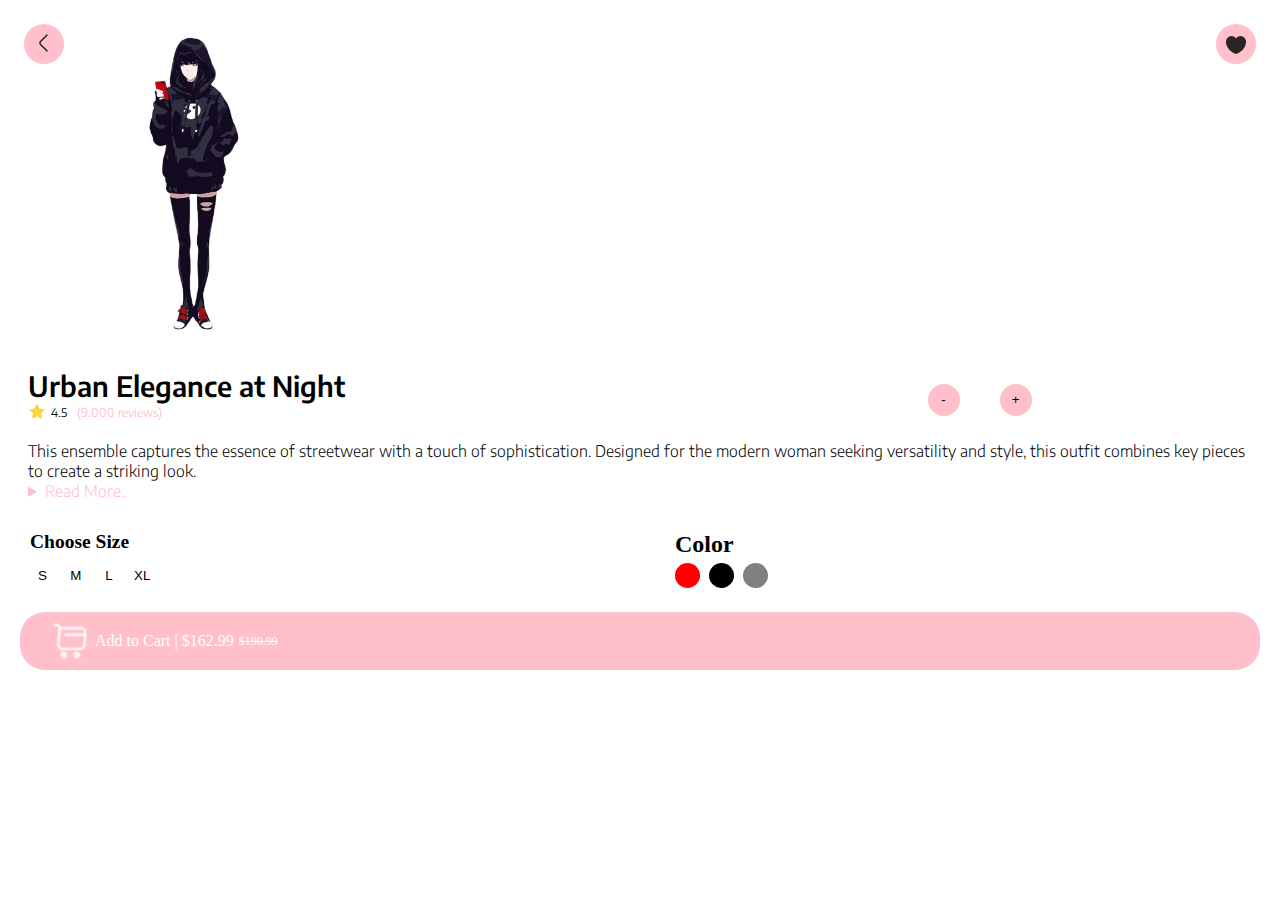
<file: views/page-2-3.html>
<!DOCTYPE html>
<html lang="en">
<head>
    <meta charset="UTF-8">
    <meta name="viewport" content="width=device-width, initial-scale=1.0">
    <title>Document</title>
    <link rel="stylesheet" href="../src/css/page-2-3.css">
</head>
<body>
    <header>
        <div class="botones">
            <button class="boton-1">
                <a href="../views/pagina-1.html"> <img src="../src/storage/img/js.png" alt=""></a></button>
            <button class="boton-2"><a href="###"> <img src="../src/storage/img/Vector.png" alt=""></a></button>
        </div>
    </header>
    <main>
        <div class="imagen">
        <img src="../src/storage/img/camisa.png" alt="">
        </div>
        <div class="titulo">
                <div class="titulo-2">
                <h1>Urban Elegance at Night</h1>
                <div class="parrafo">
                <img src="../src/storage/img/Default Icon (3).png" alt="estrella">
                <p>4.5 </p>
                <p class="reviews">(9.000 reviews)</p>
            </div>
        </div>
        <div class="final">
            <button>-</button>
            <input type="">
            <button>+</button>
        </div>            
    </main>
    <footer>
        <div class="footer-content">
            <div class="footer-description">
                <p>This ensemble captures the essence of streetwear with a touch of sophistication. Designed for the modern woman seeking versatility and style, this outfit combines key pieces to create a striking look.</p>
                <details>
                    <summary class="Read">Read More..</summary>
                    <p>The centerpiece is a long, flowing black coat, which adds drama and elegance.</p>
                </details>
            </div>
            <div class="todo">
                <div class="medio">
                    <div class="footer-size">
                        <h2>Choose Size</h2>
                        <div class="size-buttons">
                            <button>S</button>
                            <button>M</button>
                            <button>L</button>
                            <button>XL</button>
                        </div>
                    </div>
                </div>
                <div class="final-2">
                    <div class="footer-color">
                        <h2>Color</h2>
                        <div class="color-buttons">
                            <button class="color-button color-1"></button>
                            <button class="color-button color-2"></button>
                            <button class="color-button color-3"></button>
                        </div>
                    </div>
                </div>
            </div>
            <div class="add-to-cart-container">
                <a href="../views/page-3.html" class="add-to-cart-button">
                  <img src="../src/storage/img/Main Icon (2).png" alt="Descripción de la imagen" class="cart-image">
                  Add to Cart | $162.99 <span class="old-price">$190.99</span>
                </a>
              </div>
        </div>
    </footer>
</body>
</html>
</file>
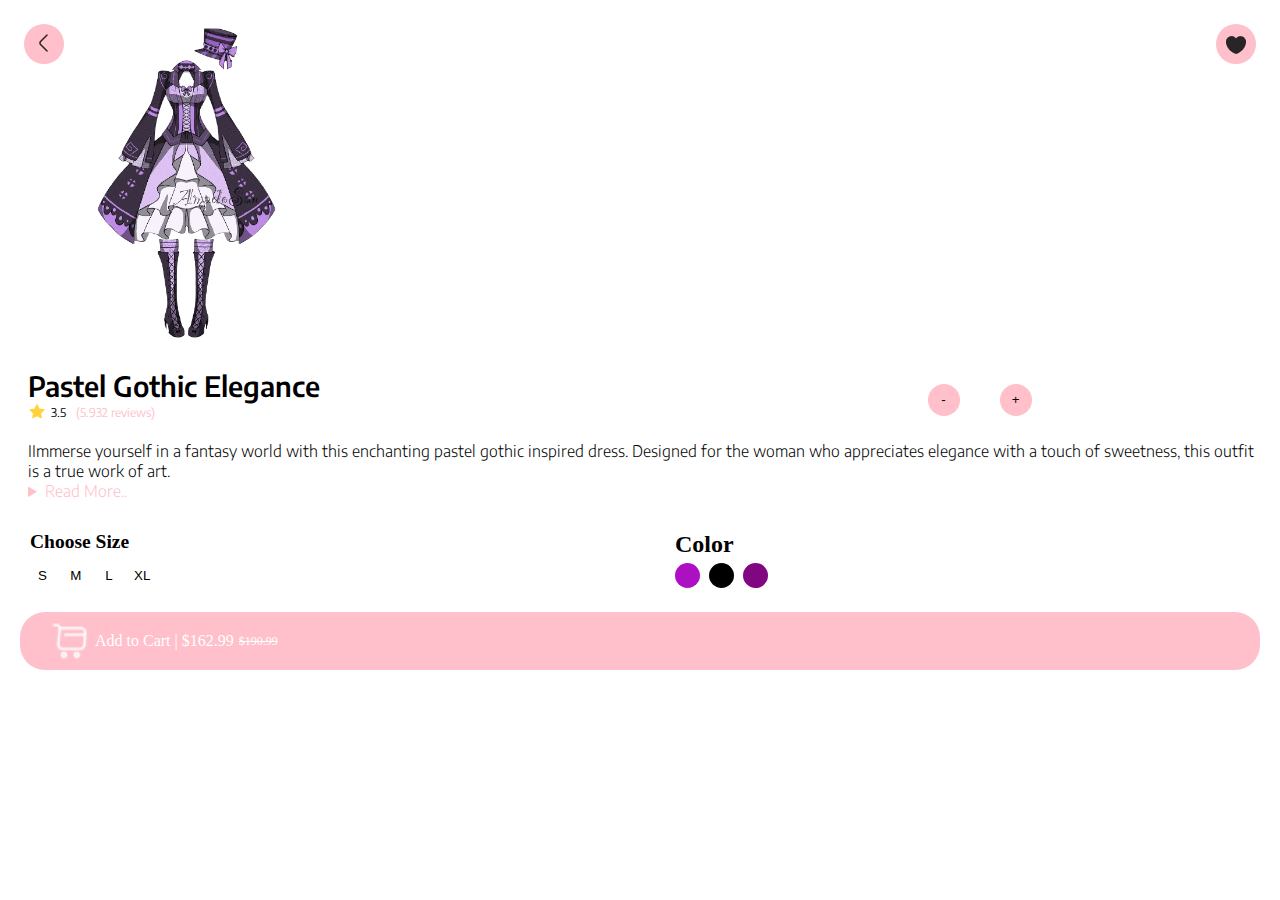
<file: views/page-2-4.html>
<!DOCTYPE html>
<html lang="en">
<head>
    <meta charset="UTF-8">
    <meta name="viewport" content="width=device-width, initial-scale=1.0">
    <title>Document</title>
    <link rel="stylesheet" href="../src/css/page-2-4.css">
</head>
<body>
    <header>
        <div class="botones">
            <button class="boton-1">
                <a href="../views/pagina-1.html"> <img src="../src/storage/img/js.png" alt=""></a></button>
            <button class="boton-2"><a href="###"> <img src="../src/storage/img/Vector.png" alt=""></a></button>
        </div>
    </header>
    <main>
        <div class="imagen">
        <img src="../src/storage/img/chico2-removebg-preview (1).png" alt="">
        </div>
        <div class="titulo">
                <div class="titulo-2">
                <h1>Pastel Gothic Elegance</h1>
                <div class="parrafo">
                <img src="../src/storage/img/Default Icon (3).png" alt="estrella">
                <p>3.5 </p>
                <p class="reviews">(5.932 reviews)</p>
            </div>
        </div>
        <div class="final">
            <button>-</button>
            <input type="">
            <button>+</button>
        </div>            
    </main>
    <footer>
        <div class="footer-content">
            <div class="footer-description">
                <p>IImmerse yourself in a fantasy world with this enchanting pastel gothic inspired dress. Designed for the woman who appreciates elegance with a touch of sweetness, this outfit is a true work of art.</p>
                <details>
                    <summary class="Read">Read More..</summary>
                    <p>The dress features a soft color palette in lavender and white tones, creating a delicate and feminine contrast.</p>
                </details>
            </div>
            <div class="todo">
                <div class="medio">
                    <div class="footer-size">
                        <h2>Choose Size</h2>
                        <div class="size-buttons">
                            <button>S</button>
                            <button>M</button>
                            <button>L</button>
                            <button>XL</button>
                        </div>
                    </div>
                </div>
                <div class="final-2">
                    <div class="footer-color">
                        <h2>Color</h2>
                        <div class="color-buttons">
                            <button class="color-button color-1"></button>
                            <button class="color-button color-2"></button>
                            <button class="color-button color-3"></button>
                        </div>
                    </div>
                </div>
            </div>
            <div class="add-to-cart-container">
                <a href="../views/page-3.html" class="add-to-cart-button">
                  <img src="../src/storage/img/Main Icon (2).png" alt="Descripción de la imagen" class="cart-image">
                  Add to Cart | $162.99 <span class="old-price">$190.99</span>
                </a>
              </div>
        </div>
    </footer>
</body>
</html>
</file>
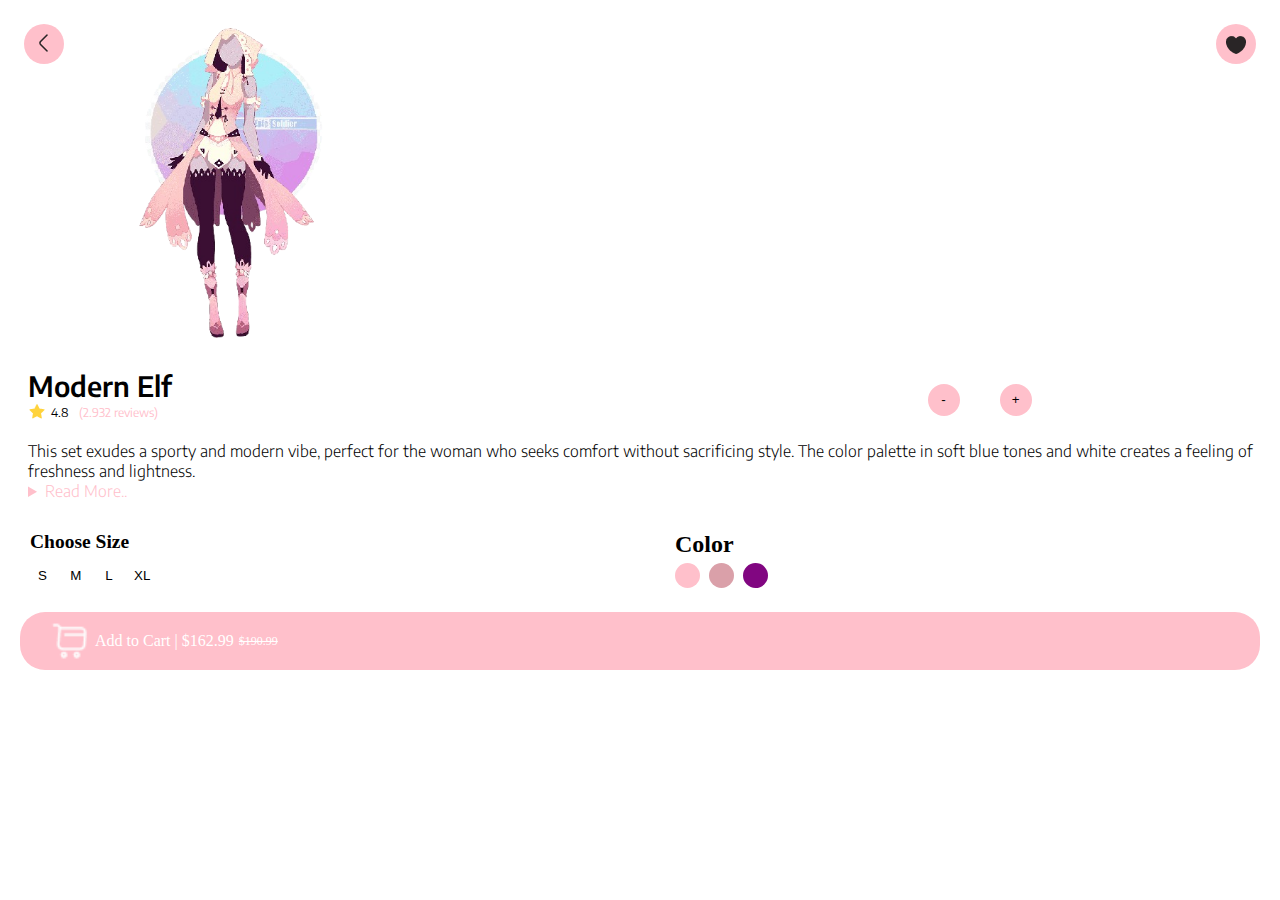
<file: views/page-2-5.html>
<!DOCTYPE html>
<html lang="en">
<head>
    <meta charset="UTF-8">
    <meta name="viewport" content="width=device-width, initial-scale=1.0">
    <title>Document</title>
    <link rel="stylesheet" href="../src/css/page-2-5.css">
</head>
<body>
    <header>
        <div class="botones">
            <button class="boton-1">
                <a href="../views/pagina-1.html"> <img src="../src/storage/img/js.png" alt=""></a></button>
            <button class="boton-2"><a href="###"> <img src="../src/storage/img/Vector.png" alt=""></a></button>
        </div>
    </header>
    <main>
        <div class="imagen">
        <img src="../src/storage/img/nena-removebg-preview.png" alt="" class="nena">
        </div>
        <div class="titulo">
                <div class="titulo-2">
                <h1>Modern  Elf</h1>
                <div class="parrafo">
                <img src="../src/storage/img/Default Icon (3).png" alt="estrella">
                <p>4.8 </p>
                <p class="reviews">(2.932 reviews)</p>
            </div>
        </div>
        <div class="final">
            <button>-</button>
            <input type="">
            <button>+</button>
        </div>            
    </main>
    <footer>
        <div class="footer-content">
            <div class="footer-description">
                <p>This set exudes a sporty and modern vibe, perfect for the woman who seeks comfort without sacrificing style. The color palette in soft blue tones and white creates a feeling of freshness and lightness.</p>
                <details>
                    <summary class="Read">Read More..</summary>
                    <p>The main piece is a white high-neck top, with short sleeves and light blue details on the shoulders and cuffs.</p>
                </details>
            </div>
            <div class="todo">
                <div class="medio">
                    <div class="footer-size">
                        <h2>Choose Size</h2>
                        <div class="size-buttons">
                            <button>S</button>
                            <button>M</button>
                            <button>L</button>
                            <button>XL</button>
                        </div>
                    </div>
                </div>
                <div class="final-2">
                    <div class="footer-color">
                        <h2>Color</h2>
                        <div class="color-buttons">
                            <button class="color-button color-1"></button>
                            <button class="color-button color-2"></button>
                            <button class="color-button color-3"></button>
                        </div>
                    </div>
                </div>
            </div>
            <div class="add-to-cart-container">
                <a href="../views/page-3.html" class="add-to-cart-button">
                  <img src="../src/storage/img/Main Icon (2).png" alt="Descripción de la imagen" class="cart-image">
                  Add to Cart | $162.99 <span class="old-price">$190.99</span>
                </a>
              </div>
        </div>
    </footer>
</body>
</html>
</file>
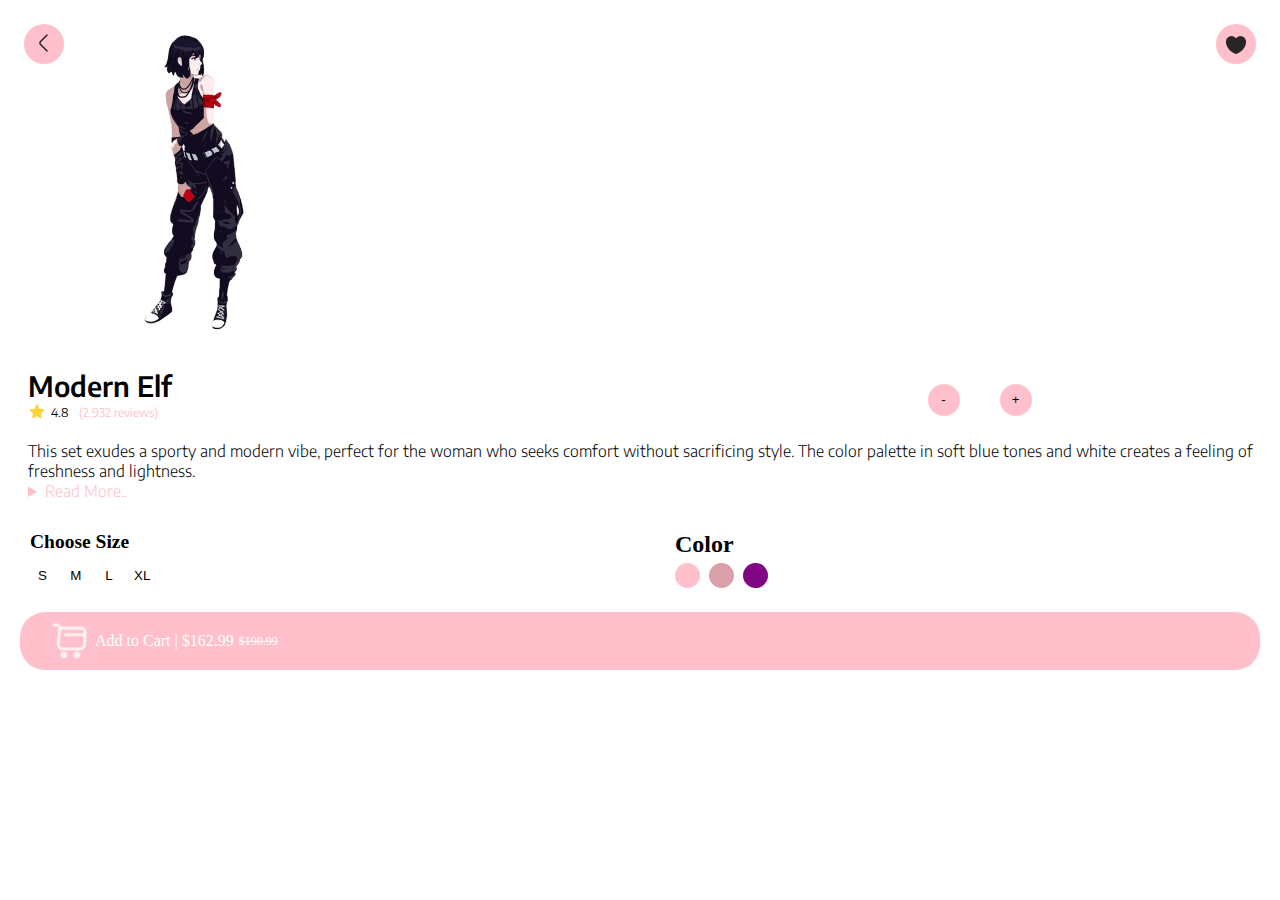
<file: views/page-2-6.html>
<!DOCTYPE html>
<html lang="en">
<head>
    <meta charset="UTF-8">
    <meta name="viewport" content="width=device-width, initial-scale=1.0">
    <title>Document</title>
    <link rel="stylesheet" href="../src/css/page-2-6.css">
</head>
<body>
    <header>
        <div class="botones">
            <button class="boton-1">
                <a href="../views/pagina-1.html"> <img src="../src/storage/img/js.png" alt=""></a></button>
            <button class="boton-2"><a href="###"> <img src="../src/storage/img/Vector.png" alt=""></a></button>
        </div>
    </header>
    <main>
        <div class="imagen">
        <img src="../src/storage/img/negro-removebg-preview.png" alt="" class="nena">
        </div>
        <div class="titulo">
                <div class="titulo-2">
                <h1>Modern  Elf</h1>
                <div class="parrafo">
                <img src="../src/storage/img/Default Icon (3).png" alt="estrella" class="negro">
                <p>4.8 </p>
                <p class="reviews">(2.932 reviews)</p>
            </div>
        </div>
        <div class="final">
            <button>-</button>
            <input type="">
            <button>+</button>
        </div>            
    </main>
    <footer>
        <div class="footer-content">
            <div class="footer-description">
                <p>This set exudes a sporty and modern vibe, perfect for the woman who seeks comfort without sacrificing style. The color palette in soft blue tones and white creates a feeling of freshness and lightness.</p>
                <details>
                    <summary class="Read">Read More..</summary>
                    <p>The main piece is a white high-neck top, with short sleeves and light blue details on the shoulders and cuffs.</p>
                </details>
            </div>
            <div class="todo">
                <div class="medio">
                    <div class="footer-size">
                        <h2>Choose Size</h2>
                        <div class="size-buttons">
                            <button>S</button>
                            <button>M</button>
                            <button>L</button>
                            <button>XL</button>
                        </div>
                    </div>
                </div>
                <div class="final-2">
                    <div class="footer-color">
                        <h2>Color</h2>
                        <div class="color-buttons">
                            <button class="color-button color-1"></button>
                            <button class="color-button color-2"></button>
                            <button class="color-button color-3"></button>
                        </div>
                    </div>
                </div>
            </div>
            <div class="add-to-cart-container">
                <a href="../views/page-3.html" class="add-to-cart-button">
                  <img src="../src/storage/img/Main Icon (2).png" alt="Descripción de la imagen" class="cart-image">
                  Add to Cart | $162.99 <span class="old-price">$190.99</span>
                </a>
              </div>
        </div>
    </footer>
</body>
</html>
</file>
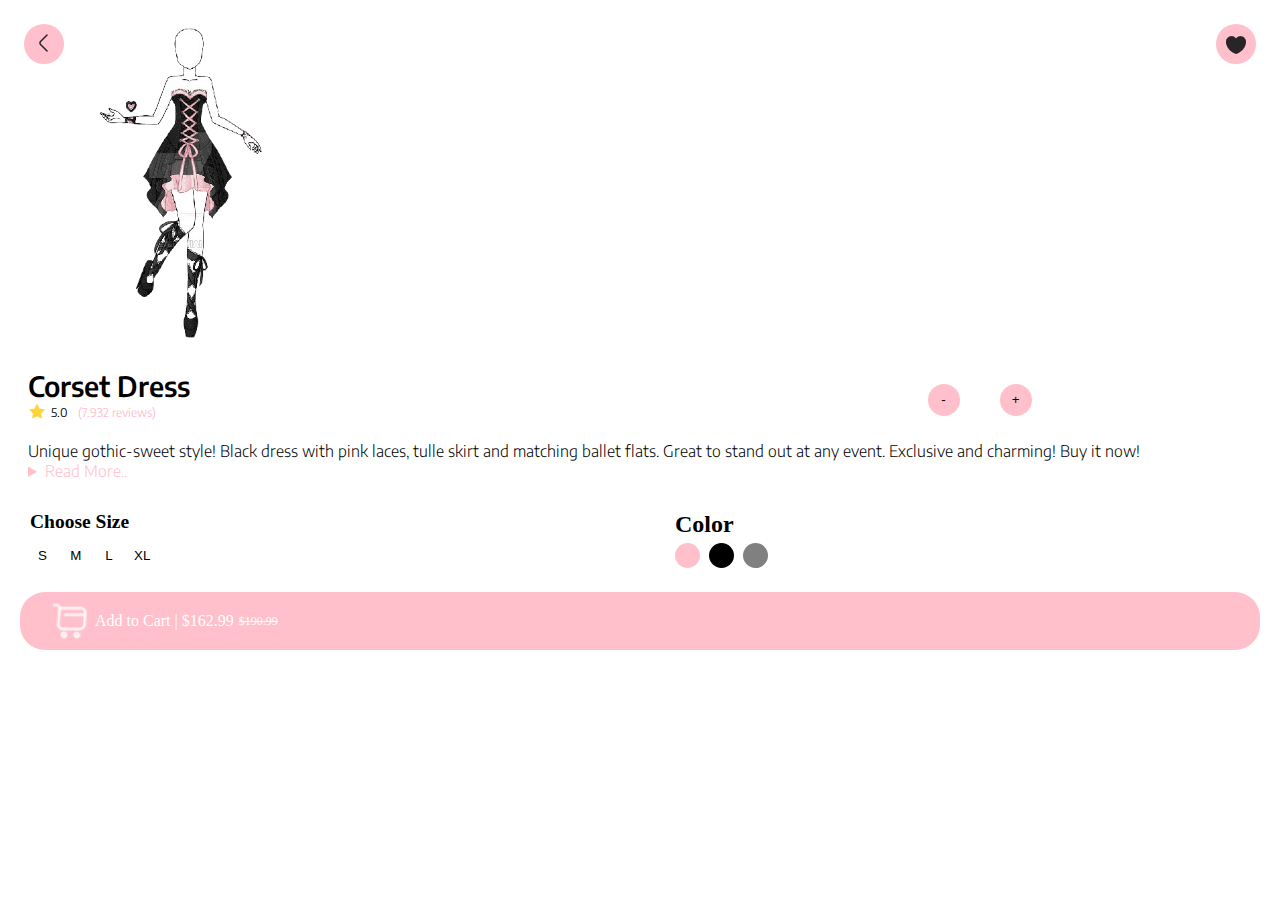
<file: views/page-2.html>
<!DOCTYPE html>
<html lang="en">
<head>
    <meta charset="UTF-8">
    <meta name="viewport" content="width=device-width, initial-scale=1.0">
    <title>Document</title>
    <link rel="stylesheet" href="../src/css/page-2.css">
</head>
<body>
    <header>
        <div class="botones">
            <button class="boton-1">
                <a href="../views/pagina-1.html"> <img src="../src/storage/img/js.png" alt=""></a></button>
            <button class="boton-2"><a href="../views/pagina-1.html"> <img src="../src/storage/img/Vector.png" alt=""></a></button>
        </div>
    </header>
    <main>
        <div class="imagen">
        <img src="../src/storage/img/chica-removebg-preview.png" alt="">
        </div>
        <div class="titulo">
                <div class="titulo-2">
                <h1>Corset Dress</h1>
                <div class="parrafo">
                <img src="../src/storage/img/Default Icon (3).png" alt="estrella">
                <p>5.0 </p>
                <p class="reviews">(7.932 reviews)</p>
            </div>
        </div>
        <div class="final">
            <button>-</button>
            <input type="">
            <button>+</button>
        </div>            
    </main>
    <footer>
        <div class="footer-content">
            <div class="footer-description">
                <p>Unique gothic-sweet style! Black dress with pink laces, tulle skirt and matching ballet flats. Great to stand out at any event. Exclusive and charming! Buy it now!</p>
                <details>
                    <summary class="Read">Read More..</summary>
                    <p>Highlight the unique: It focuses on the combination of gothic and sweet styles, highlighting the originality of the design..</p>
                </details>
            </div>
            <div class="todo">
                <div class="medio">
                    <div class="footer-size">
                        <h2>Choose Size</h2>
                        <div class="size-buttons">
                            <button>S</button>
                            <button>M</button>
                            <button>L</button>
                            <button>XL</button>
                        </div>
                    </div>
                </div>
                <div class="final-2">
                    <div class="footer-color">
                        <h2>Color</h2>
                        <div class="color-buttons">
                            <button class="color-button color-1"></button>
                            <button class="color-button color-2"></button>
                            <button class="color-button color-3"></button>
                        </div>
                    </div>
                </div>
            </div>
            <div class="add-to-cart-container">
                <a href="../views/page-3.html" class="add-to-cart-button">
                  <img src="../src/storage/img/Main Icon (2).png" alt="Descripción de la imagen" class="cart-image">
                  Add to Cart | $162.99 <span class="old-price">$190.99</span>
                </a>
              </div>
        </div>
    </footer>
</body>
</html>
</file>
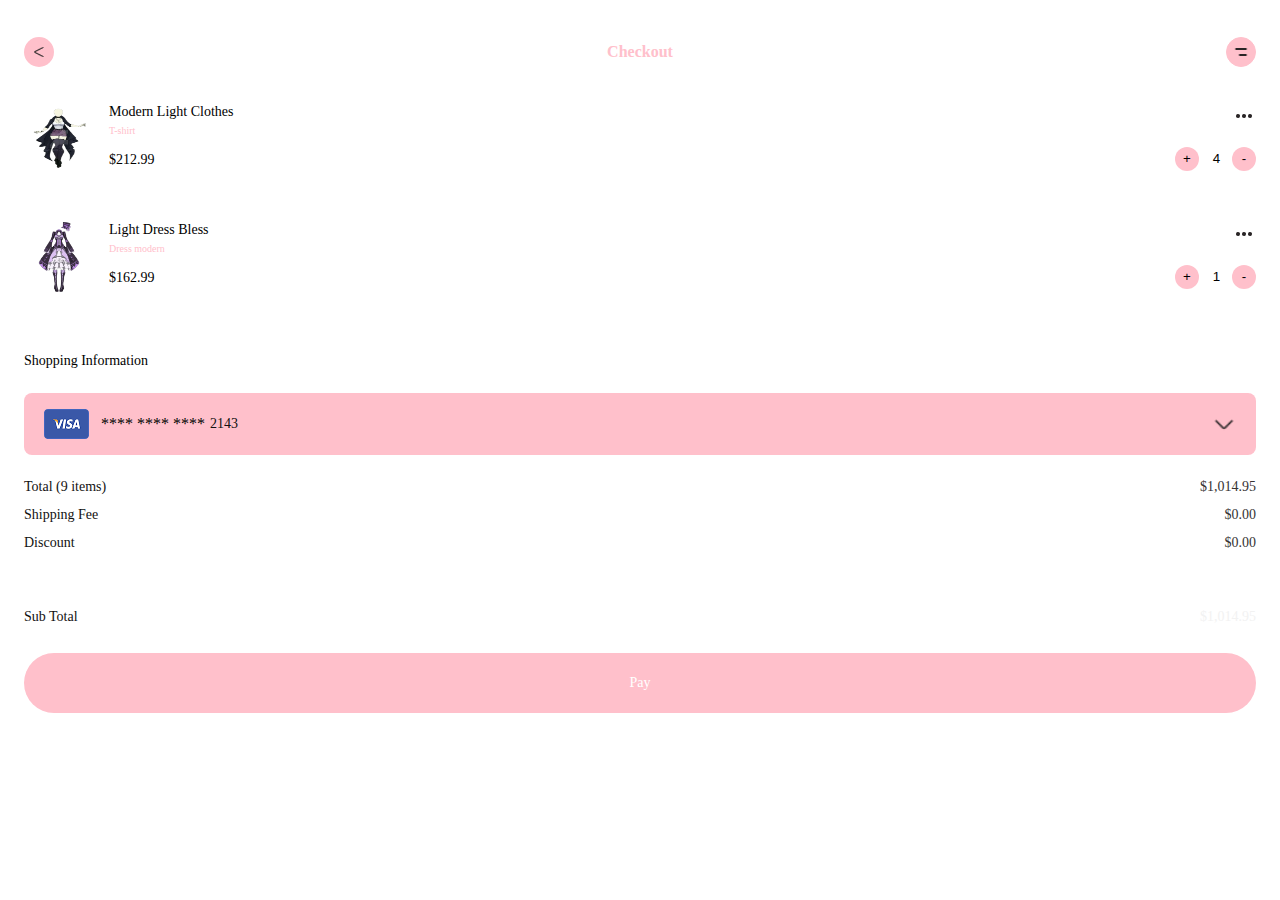
<file: views/page-3.html>
<!DOCTYPE html>
<html lang="en">
<head>
    <meta charset="UTF-8">
    <meta name="viewport" content="width=device-width, initial-scale=1.0">
    <title>checkout</title>
    <link rel="stylesheet" href="../src/css/page-3.css">
</head>
<body>
    <header>
        <div class="div__header">
            <button class="button__back">
                <a href="../views/pagina-1.html"><img src="../src/storage/img/js.png"></a>
            </button>
            <h1 class="titulo">Checkout</h1>
            <button class="button__menu">
                <img src="../src/storage/img/013.png">
            </button>
        </div>
    </header>
    <main>
        <div class="div__clothe1">
            <img class="clothe1" src="../src/storage/img/1-removebg-preview (1) (1).png">
            <div class="div__info-clothe1">
                <p class="title-clothe1">Modern Light Clothes</p>
                <p class="category-clothe1">T-shirt</p>
                <span class="price-clothe1">$212.99</span>
            </div>
            <div class="div__info2-clothe1">
                <button class="button__settings">
                    <img src="../src/storage/img/jaja.png">
                </button>
               <div class="div__quantity-clothe1">
                <button class="button__minus">
                    <p>+</p>
                </button>
                <input class="input1" type="number" value="4">
                <button class="button__add">
                    <p>-</p>
                </button>
               </div>
            </div>
        </div>
        <hr>
        <div class="div__clothe2">
            <img class="clothe2" src="../src/storage/img/chico2-removebg-preview (1).png">
            <div class="div__info-clothe2">
                <p class="title-clothe2">Light Dress Bless</p>
                <p class="category-clothe2">Dress modern</p>
                <span class="price-clothe2">$162.99</span>
            </div>
            <div class="div__info2-clothe2">
                <button class="button__settings">
                    <img src="../src/storage/img/jaja.png">
                </button>
               <div class="div__quantity-clothe2">
                <button class="button__minus">
                   <p>+</p>
                </button>
                <input class="input1" type="number" value="1">
                <button class="button__add">
                    <p>-</p>
                </button>
               </div>
            </div>
        </div>
        <hr>
        <div class="shipping-info">
            <p class="title-shopping-info">Shopping Information</p>
            <div class="div__credit-card">
                <img src="../src/storage/img/visa.png">
                <p class="number-credit-card1">**** **** ****</p>
                <p class="number-credit-card2">2143</p>
                <button class="button__options">
                    <img src="../src/storage/img/Main2.png">
                </button>
            </div>
            <div class="div__money">
                <div class="div__names">
                    <p class="items">Total (9 items)</p>
                    <p class="shipping-fee">Shipping Fee</p>
                    <p class="discount">Discount</p>
                </div>
                <div class="div__prices">
                    <p items-price>$1,014.95</p>
                    <p class="shipping-fee-price">$0.00</p>
                    <p class="discount-price">$0.00</p>
                </div>
            </div>
            <hr>
            <div class="div__total">
                <div class="div__subtotal">
                    <p class="subtotal">Sub Total</p>
                </div>
                <div class="div__subtotal-price">
                    <p class="subtotal-price">$1,014.95</p>
                </div>
            </div>
        </div>
    </main>
    <footer>
        <div class="div__slash">
            <button>
                <a href="../views/page.5.html"><p class="text">Pay</p></a>
            </button>
        </div>
    </footer>
    <script src="../js/checkout.js"></script>
</body>
</html>
</file>
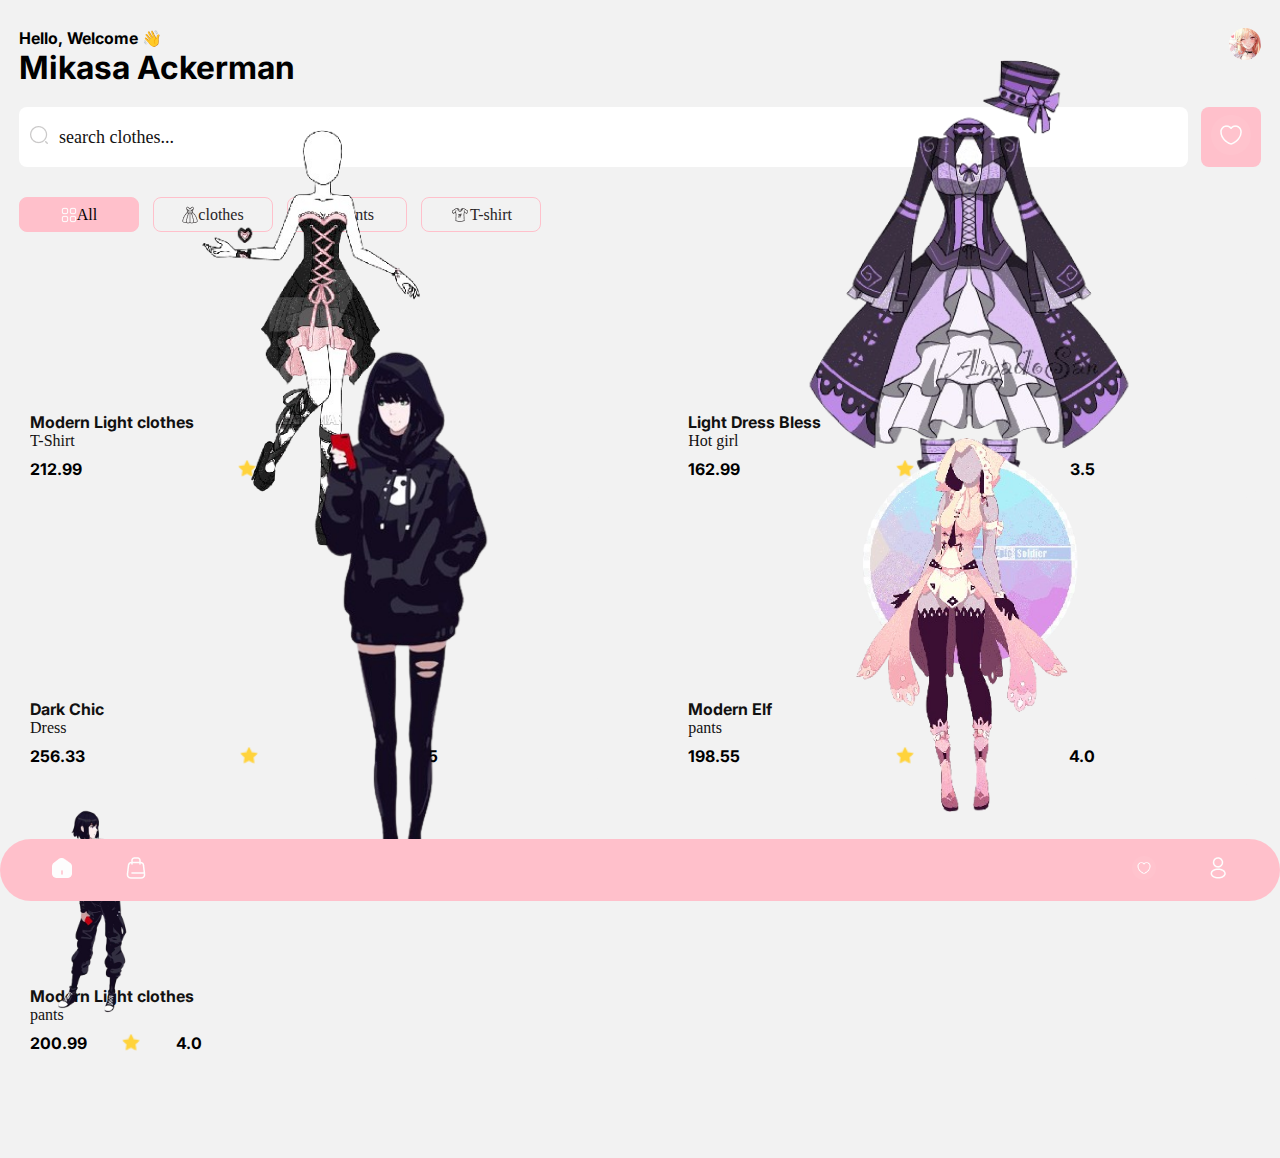
<file: views/page-4.html>
<!DOCTYPE html>
<html lang="en">
<head>
    <meta charset="UTF-8">
    <meta name="viewport" content="width=device-width, initial-scale=1.0">
    <title>Document</title>
    <link rel="stylesheet" href="../src/css/page-4.css">
</head>
<body>
    <header>
        <div class="header_titulo">
            <p>Hello, Welcome 👋</p>
            <h1>Mikasa Ackerman</h1>
        </div>
        <img src="../src/storage/img/chica.jpg">
    </header>
    <nav class="nav__busqueda">
        <form class="form__busqueda" action="?" method="get">
            <div class="input__logo">
                <input type="text" name="search clothes..." placeholder="search clothes...">
            </div>
            <div class="input__filtro">
                <input type="submit" value="">
            </div>
        </form>
        <ul class="nav__categoria">
            <li class="select">
                <img src="../src/storage/img/Default Icon.png" alt="All Items Icon">
                <a href="../views/pagina-1.html">All</a>
            </li>
            <li>
                <img src="../src/storage/img/012.png" alt="All Items Icon">
                <a href="../views/pagina-1-1.html">clothes</a>
            </li>
            <li>
                <img src="../src/storage/img/Default Icon (2).png" alt="All Items Icon">
                <a href="../views/pagina-1-2.html">pants</a>
            </li>
            <li>
                <img src="../src/storage/img/011.png" alt="All Items Icon">
                <a href="../views/pagina-1-3.html">T-shirt</a>
            </li>
        </ul>
    </nav>
</nav>
<main>
    
    <section class="section__productos">
        <article class="article__contenedora">
            <a href="../views/page-2.html"><img src="../src/storage/img/ropas-removebg-preview.png"></a>
            <div class="div__informacion">
                <strong>Modern Light clothes</strong>
                <p>T-Shirt</p>
            </div>
            <div class="div__comentarios">
                <div class="div__valoracion">
                    <p>212.99</p>
                </div>
                <img src="../src/storage/img/Default Icon (3).png" alt="All Items Icon" <p href="#">5.0</p>
            </div>
        </article>
        <article class="article__contenedora">
            <a href="../views/page-2-4.html"><img src="../src/storage/img/chico2-removebg-preview.png"></a>
            <div class="div__informacion">
                <strong>Light Dress Bless</strong>
                <p>Hot girl</p>
            </div>
            <div class="div__comentarios">
                <div class="div__valoracion">
                    <p>162.99</p>
                </div>
                <img src="../src/storage/img/Default Icon (3).png" alt="All Items Icon" <p href="#">3.5</p>
            </div>
        </article>    
            <article class="article__contenedora">
                <a href="../views/page-2-3.html"><img src="../src/storage/img/camisa.png" class="rooto"></a>
                <div class="div__informacion">
                    <strong>Dark Chic</strong>
                    <p>Dress </p>
                </div>
                <div class="div__comentarios">
                    <div class="div__valoracion">
                        <p>256.33</p>
                    </div>
                    <img src="../src/storage/img/Default Icon (3).png" alt="All Items Icon" <p href="#">4.5</p>
                </div>
        </article>
        <article class="article__contenedora">
            <a href="../views/page-2-5.html"><img src="../src/storage/img/nena-removebg-preview.png"></a>
            <div class="div__informacion">
                <strong>Modern Elf</strong>
                <p>pants </p>
            </div>
            <div class="div__comentarios">
                <div class="div__valoracion">
                    <p>198.55</p>
                </div>
                <img src="../src/storage/img/Default Icon (3).png" alt="All Items Icon" <p href="#">4.0</p>
            </div>
        </article>
        <section class="section__productos">
            <article class="article__contenedora">
                <a href="../views/page-2-6.html"><img src="../src/storage/img/negro-removebg-preview.png"></a>
                <div class="div__informacion">
                    <strong>Modern Light clothes</strong>
                    <p>pants</p>
                </div>
                <div class="div__comentarios">
                    <div class="div__valoracion">
                        <p>200.99</p>
                    </div>
                    <img src="../src/storage/img/Default Icon (3).png" alt="All Items Icon" <p href="#">4.0</p>
                </div>
    </section>
    </main>
        <footer>
            <div class="div__izquierdo">
                <a href="../views/pagina-1.html"><img src="../src/storage/img/home-2.png"></a>
                <a href="../views/page-3.html"><img src="../src/storage/img/shopping-bag.png"></a>
            </div>
            <div class="div__derecho">
                <a href="../views/page-4.html"><img src="../src/storage/img/Favourite.png"></a>
                <a href="../views/registro.html"><img src="../src/storage/img/profile.png"></a>
            </div>
        
        </footer>
</body>
</html>
</file>
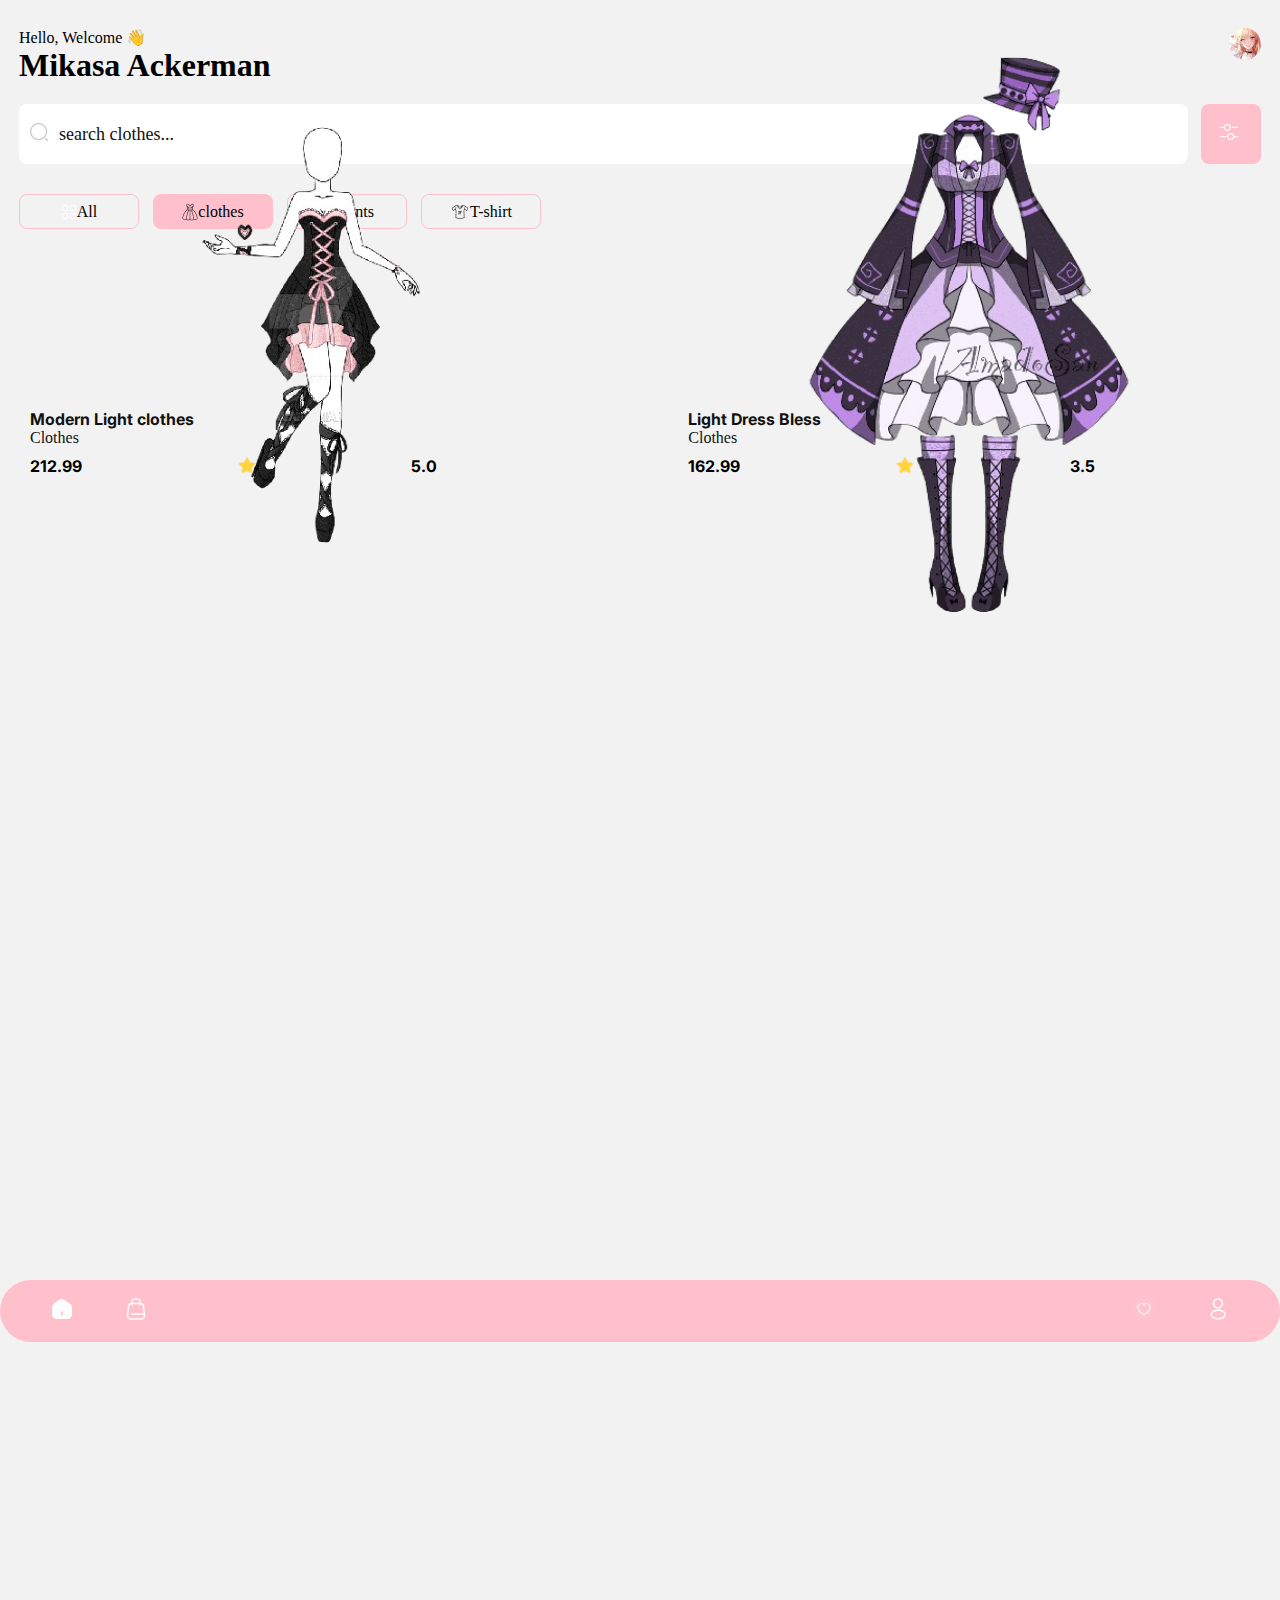
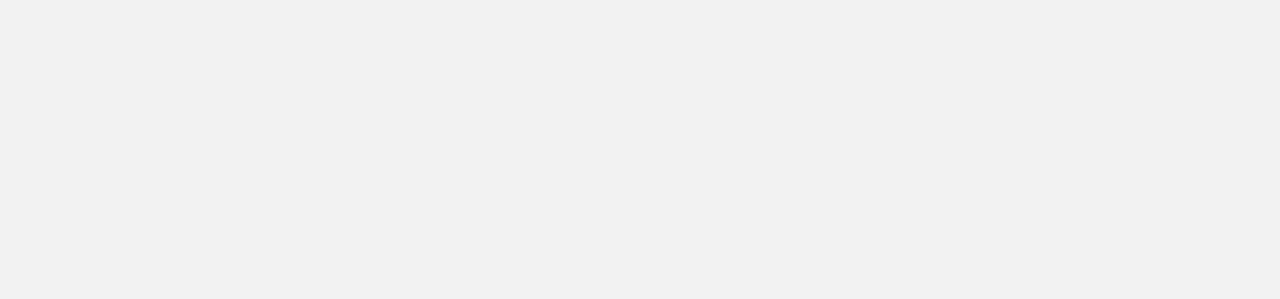
<file: views/pagina-1-1.html>
<!DOCTYPE html>
<html lang="en">
<head>
    <meta charset="UTF-8">
    <meta name="viewport" content="width=device-width, initial-scale=1.0">
    <title>Document</title>
    <link rel="stylesheet" href="../src/css/pagina-1-1.css">
</head>
<body>
    <header>
        <div class="header_titulo">
            <p>Hello, Welcome 👋</p>
            <h1>Mikasa Ackerman</h1>
        </div>
        <img src="../src/storage/img/chica.jpg">
    </header>
    <nav class="nav__busqueda">
        <form class="form__busqueda" action="?" method="get">
            <div class="input__logo">
                <input type="text" name="search clothes..." placeholder="search clothes...">
            </div>
            <div class="input__filtro">
                <input type="submit" value="">
            </div>
        </form>
        <ul class="nav__categoria">
            <li class="select">
                <img src="../src/storage/img/Default Icon.png" alt="All Items Icon">
                <a href="../views/pagina-1.html">All</a>
            </li>
            <li>
                <img src="../src/storage/img/012.png" alt="All Items Icon">
                <a href="../views/pagina-1-1.html">clothes</a>
            </li>
            <li>
                <img src="../src/storage/img/Default Icon (2).png" alt="All Items Icon">
                <a href="../views/pagina-1-2.html">pants</a>
            </li>
            <li>
                <img src="../src/storage/img/011.png" alt="All Items Icon">
                <a href="../views/pagina-1-3.html">T-shirt</a>
            </li>
        </ul>
    </nav>
</nav>
<main>
    <section class="section__productos">
        <article class="article__contenedora">
            <a href="../views/page-2.html"><img src="../src/storage/img/ropas-removebg-preview.png"></a>
            <div class="div__informacion">
                <strong>Modern Light clothes</strong>
                <p>Clothes</p>
            </div>
            <div class="div__comentarios">
                <div class="div__valoracion">
                    <p>212.99</p>
                </div>
                <img src="../src/storage/img/Default Icon (3).png" alt="All Items Icon" <p href="#">5.0</p>
            </div>
        </article>
        <article class="article__contenedora">
            <a href="product1.html"><img src="../src/storage/img/chico2-removebg-preview.png"></a>
            <div class="div__informacion">
                <strong>Light Dress Bless</strong>
                <p>Clothes</p>
            </div>
            <div class="div__comentarios">
                <div class="div__valoracion">
                    <p>162.99</p>
                </div>
                <img src="../src/storage/img/Default Icon (3).png" alt="All Items Icon" <p href="#">3.5</p>
            </div>
        </main>
        <footer>
            <div class="div__izquierdo">
                <a href="../views/pagina-1.html"><img src="../src/storage/img/home-2.png"></a>
                <a href="../views/page-3.html"><img src="../src/storage/img/shopping-bag.png"></a>
            </div>
            <div class="div__derecho">
                <a href="customerSupport.html"><img src="../src/storage/img/Favourite.png"></a>
                <a href="../views/registro.html"><img src="../src/storage/img/profile.png"></a>
            </div>
        
        </footer>
</file>
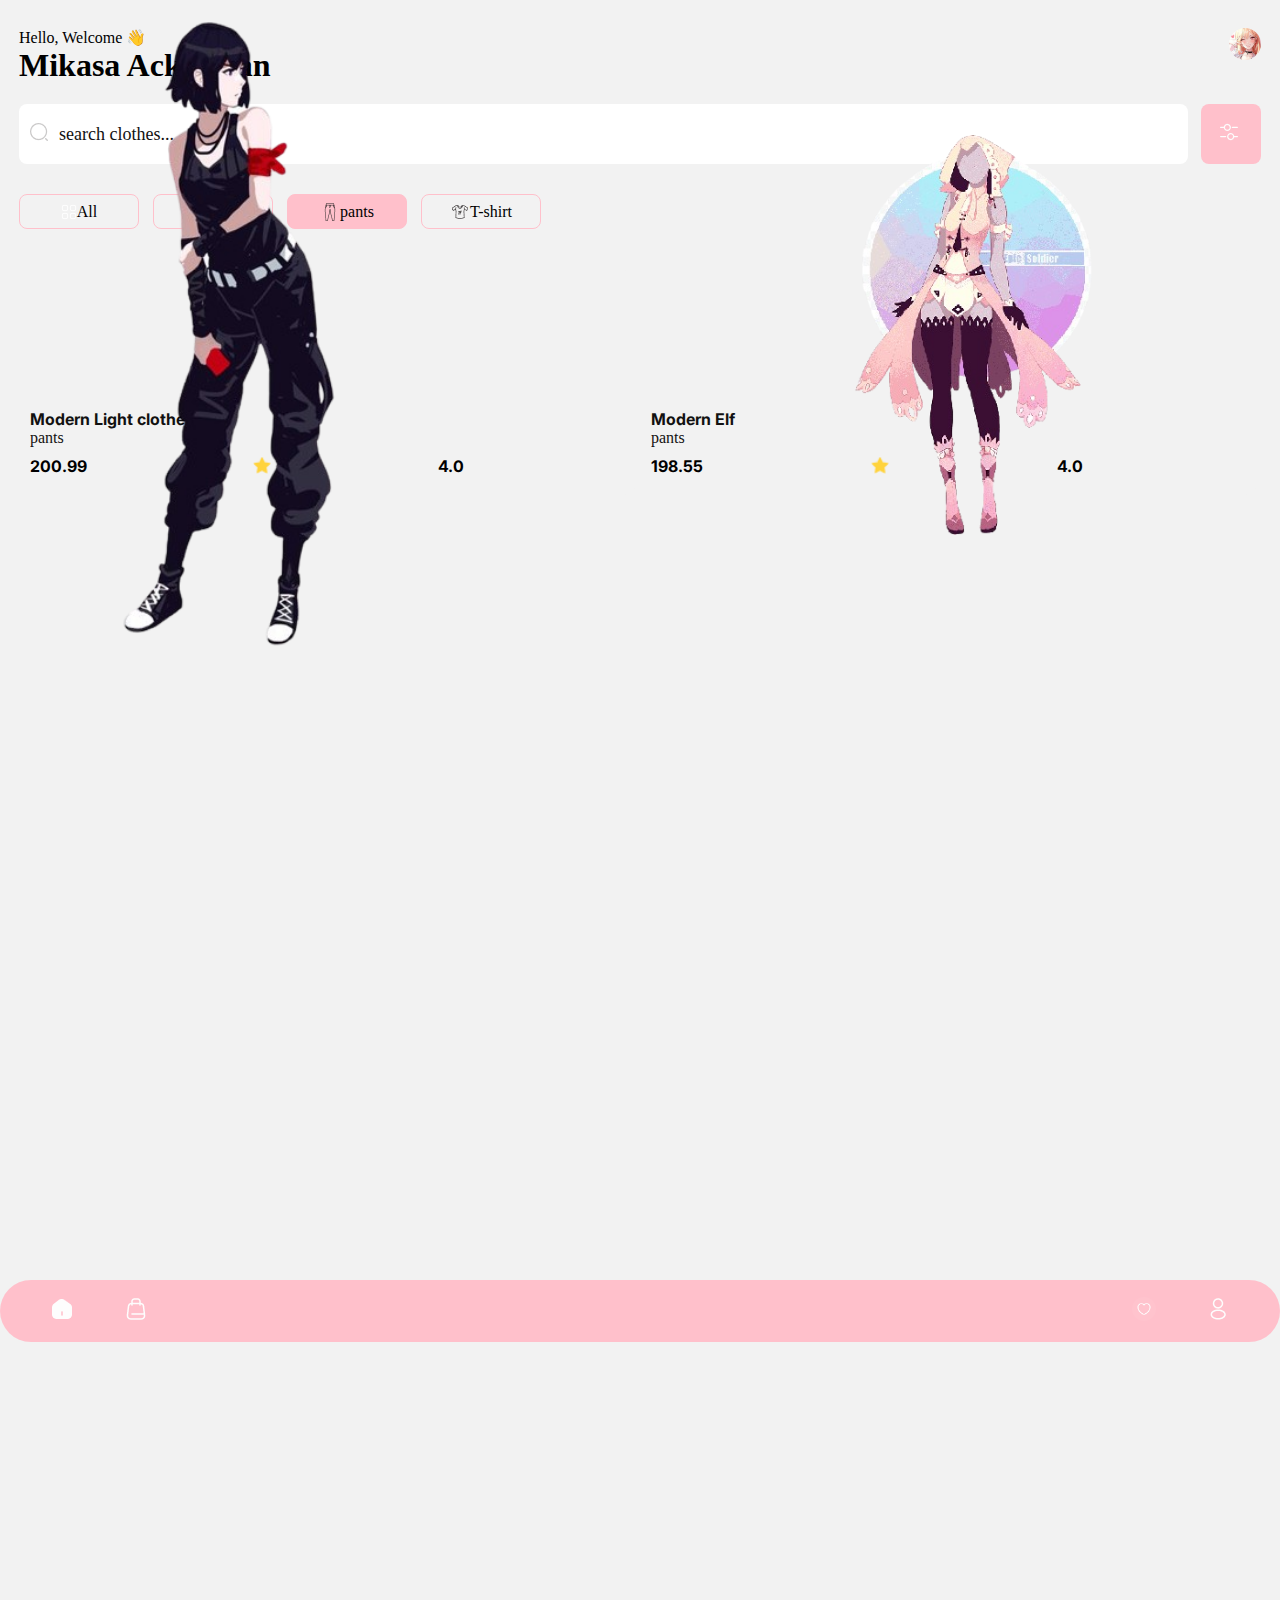
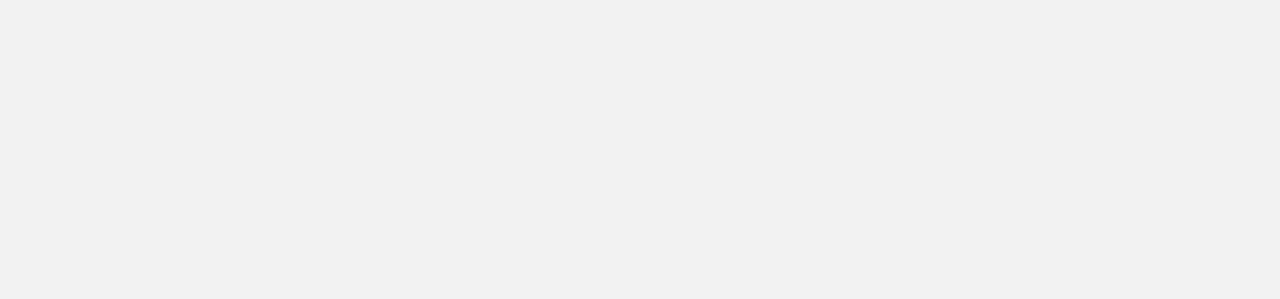
<file: views/pagina-1-2.html>
<!DOCTYPE html>
<html lang="en">
<head>
    <meta charset="UTF-8">
    <meta name="viewport" content="width=device-width, initial-scale=1.0">
    <title>Document</title>
    <link rel="stylesheet" href="../src/css/pagina-1-2.css">
</head>
<body>
    <header>
        <div class="header_titulo">
            <p>Hello, Welcome 👋</p>
            <h1>Mikasa Ackerman</h1>
        </div>
        <img src="../src/storage/img/chica.jpg">
    </header>
    <nav class="nav__busqueda">
        <form class="form__busqueda" action="?" method="get">
            <div class="input__logo">
                <input type="text" name="search clothes..." placeholder="search clothes...">
            </div>
            <div class="input__filtro">
                <input type="submit" value="">
            </div>
        </form>
        <ul class="nav__categoria">
            <li class="select">
                <img src="../src/storage/img/Default Icon.png" alt="All Items Icon">
                <a href="../views/pagina-1.html">All</a>
            </li>
            <li>
                <img src="../src/storage/img/012.png" alt="All Items Icon">
                <a href="../views/pagina-1-1.html">clothes</a>
            </li>
            <li>
                <img src="../src/storage/img/Default Icon (2).png" alt="All Items Icon">
                <a href="../views/pagina-1-2.html">pants</a>
            </li>
            <li>
                <img src="../src/storage/img/011.png" alt="All Items Icon">
                <a href="../views/pagina-1-3.html">T-shirt</a>
            </li>
        </ul>
    </nav>
</nav>
<main>
    <section class="section__productos">
        <article class="article__contenedora">
            <a href="product1.html"><img src="../src/storage/img/negro-removebg-preview.png"></a>
            <div class="div__informacion">
                <strong>Modern Light clothes</strong>
                <p>pants</p>
            </div>
            <div class="div__comentarios">
                <div class="div__valoracion">
                    <p>200.99</p>
                </div>
                <img src="../src/storage/img/Default Icon (3).png" alt="All Items Icon" <p href="#">4.0</p>
            </div>
        </article>
        <article class="article__contenedora">
            <a href="##"><img src="../src/storage/img/nena-removebg-preview.png"></a>
            <div class="div__informacion">
                <strong>Modern Elf</strong>
                <p>pants </p>
            </div>
            <div class="div__comentarios">
                <div class="div__valoracion">
                    <p>198.55</p>
                </div>
                <img src="../src/storage/img/Default Icon (3).png" alt="All Items Icon" <p href="#">4.0</p>
            </div>
        </main>
        <footer>
            <div class="div__izquierdo">
                <a href="../views/pagina-1.html"><img src="../src/storage/img/home-2.png"></a>
                <a href="../views/page-3.html"><img src="../src/storage/img/shopping-bag.png"></a>
            </div>
            <div class="div__derecho">
                <a href="customerSupport.html"><img src="../src/storage/img/Favourite.png"></a>
                <a href="../views/registro.html"><img src="../src/storage/img/profile.png"></a>
            </div>
        </footer>
</file>
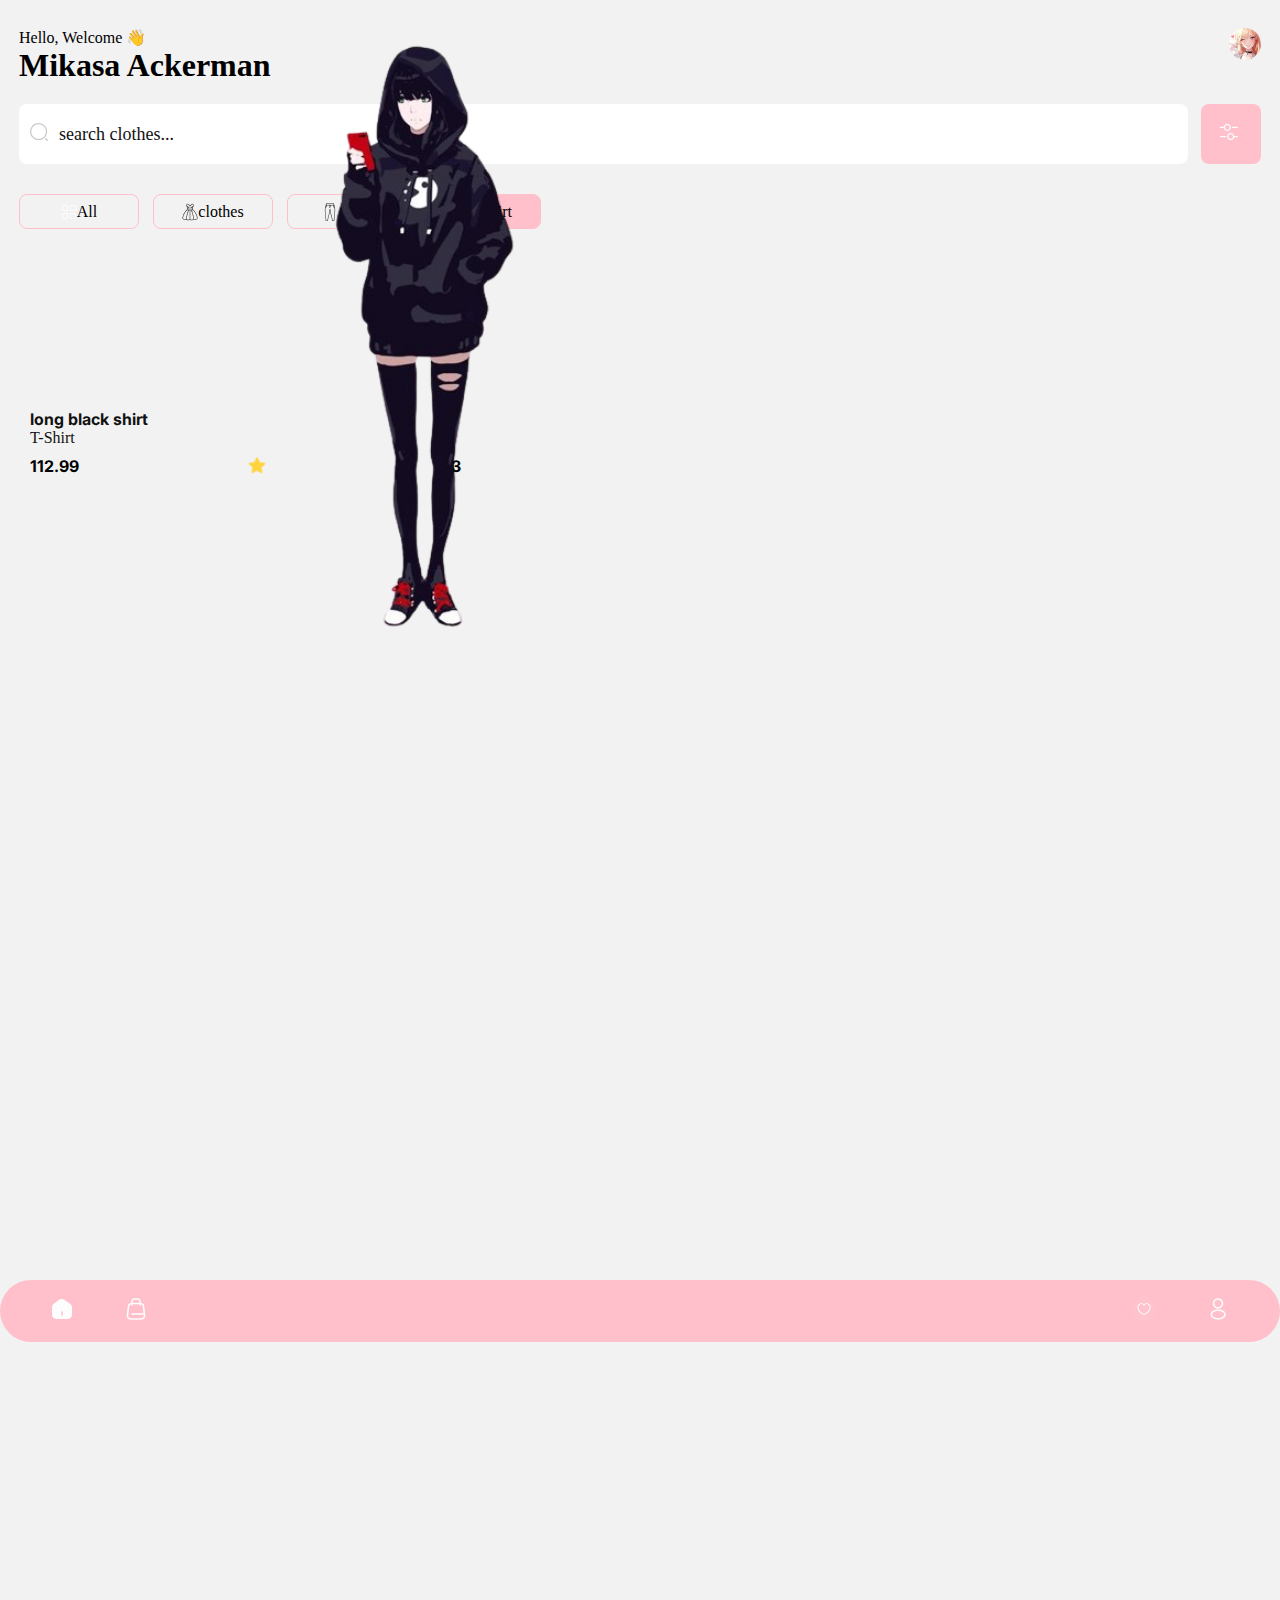
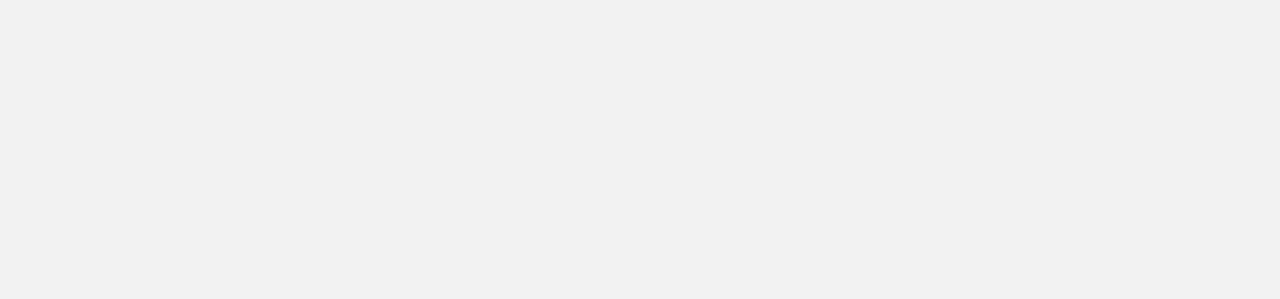
<file: views/pagina-1-3.html>
<!DOCTYPE html>
<html lang="en">
<head>
    <meta charset="UTF-8">
    <meta name="viewport" content="width=device-width, initial-scale=1.0">
    <title>Document</title>
    <link rel="stylesheet" href="../src/css/pagina-1-3.css">
</head>
<body>
    <header>
        <div class="header_titulo">
            <p>Hello, Welcome 👋</p>
            <h1>Mikasa Ackerman</h1>
        </div>
        <img src="../src/storage/img/chica.jpg">
    </header>
    <nav class="nav__busqueda">
        <form class="form__busqueda" action="?" method="get">
            <div class="input__logo">
                <input type="text" name="search clothes..." placeholder="search clothes...">
            </div>
            <div class="input__filtro">
                <input type="submit" value="">
            </div>
        </form>
        <ul class="nav__categoria">
            <li class="select">
                <img src="../src/storage/img/Default Icon.png" alt="All Items Icon">
                <a href="../views/pagina-1.html">All</a>
            </li>
            <li>
                <img src="../src/storage/img//012.png" alt="All Items Icon">
                <a href="../views/pagina-1-1.html">clothes</a>
            </li>
            <li>
                <img src="../src/storage/img/Default Icon (2).png" alt="All Items Icon">
                <a href="../views/pagina-1-2.html">pants</a>
            </li>
            <li>
                <img src="../src/storage/img/011.png" alt="All Items Icon">
                <a href="../views/pagina-1-3.html">T-shirt</a>
            </li>
        </ul>
    </nav>
</nav>
<main>
    <section class="section__productos">
        <article class="article__contenedora">
            <a href="product1.html"><img src="../src/storage/img/camisa.png"></a>
            <div class="div__informacion">
                <strong>long black shirt</strong>
                <p>T-Shirt</p>
            </div>
            <div class="div__comentarios">
                <div class="div__valoracion">
                    <p>112.99</p>
                </div>
            <img src="../src/storage/img/Default Icon (3).png" alt="All Items Icon" <p href="#">4.3</p>
        </div>
    </main>
    <footer>
        <div class="div__izquierdo">
            <a href="../views/pagina-1.html"><img src="../src/storage/img/home-2.png"></a>
            <a href="../views/page-3.html"><img src="../src/storage/img/shopping-bag.png"></a>
        </div>
        <div class="div__derecho">
            <a href="customerSupport.html"><img src="../src/storage/img/Favourite.png"></a>
            <a href="../views/registro.html"><img src="../src/storage/img/profile.png"></a>
        </div>
    
    </footer>
</file>
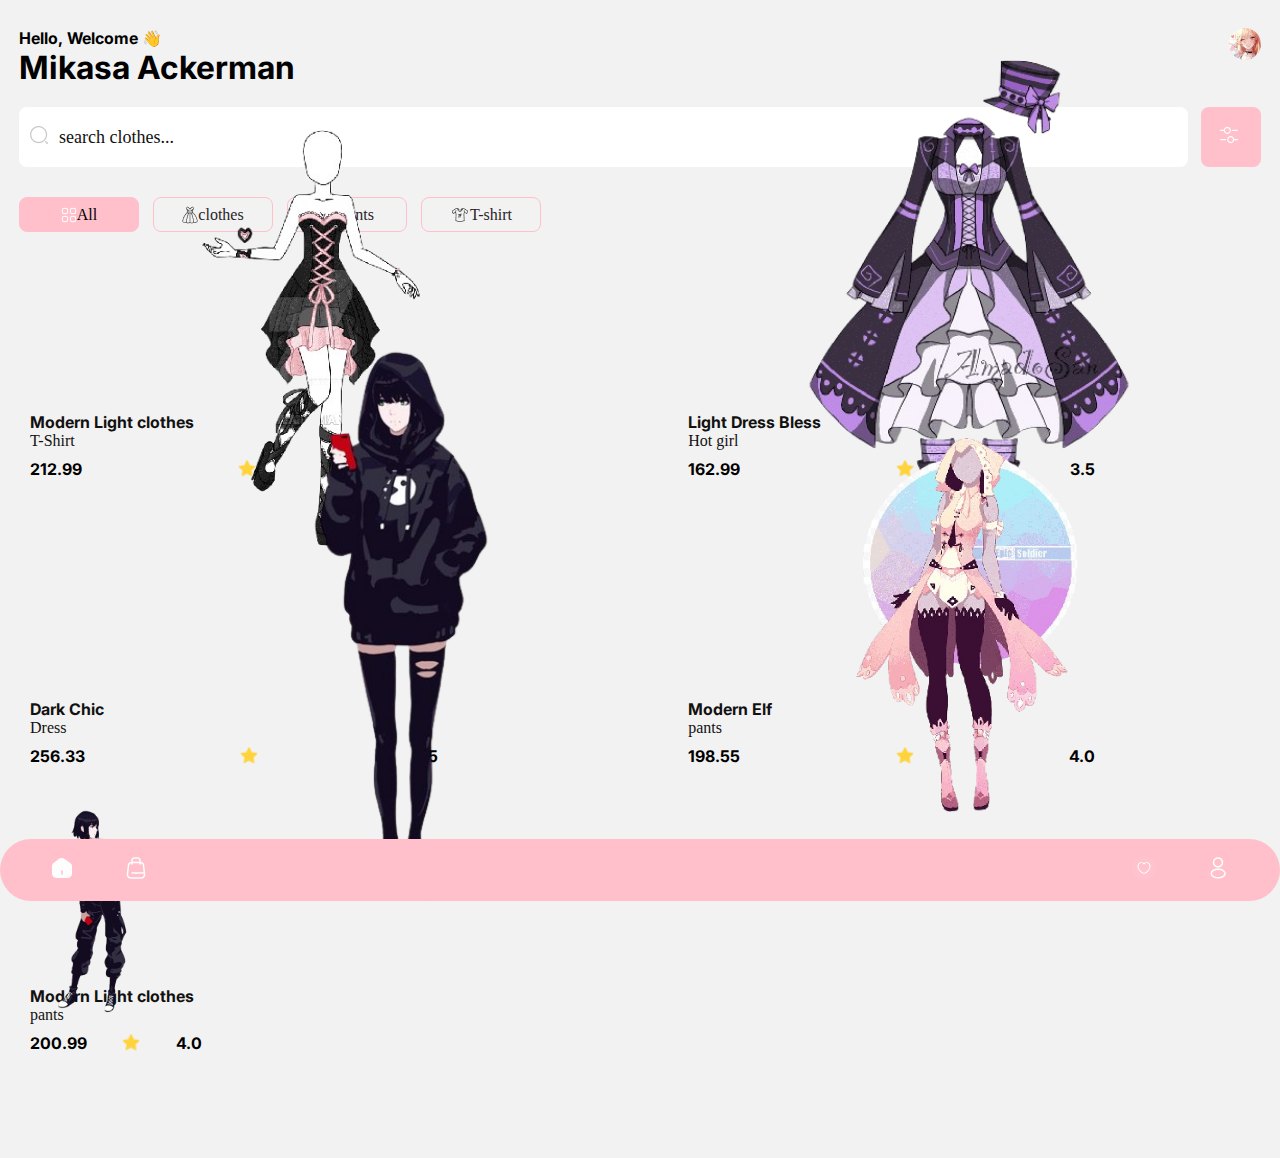
<file: views/pagina-1.html>
<!DOCTYPE html>
<html lang="en">
<head>
    <meta charset="UTF-8">
    <meta name="viewport" content="width=device-width, initial-scale=1.0">
    <title>Document</title>
    <link rel="stylesheet" href="../src/css/pagina-1.css">
</head>
<body>
    <header>
        <div class="header_titulo">
            <p>Hello, Welcome 👋</p>
            <h1>Mikasa Ackerman</h1>
        </div>
        <img src="../src/storage/img/chica.jpg">
    </header>
    <nav class="nav__busqueda">
        <form class="form__busqueda" action="?" method="get">
            <div class="input__logo">
                <input type="text" name="search clothes..." placeholder="search clothes...">
            </div>
            <div class="input__filtro">
                <input type="submit" value="">
            </div>
        </form>
        <ul class="nav__categoria">
            <li class="select">
                <img src="../src/storage/img/Default Icon.png" alt="All Items Icon">
                <a href="../views/pagina-1.html">All</a>
            </li>
            <li>
                <img src="../src/storage/img/012.png" alt="All Items Icon">
                <a href="../views/pagina-1-1.html">clothes</a>
            </li>
            <li>
                <img src="../src/storage/img/Default Icon (2).png" alt="All Items Icon">
                <a href="../views/pagina-1-2.html">pants</a>
            </li>
            <li>
                <img src="../src/storage/img/011.png" alt="All Items Icon">
                <a href="../views/pagina-1-3.html">T-shirt</a>
            </li>
        </ul>
    </nav>
</nav>
<main>
    
    <section class="section__productos">
        <article class="article__contenedora">
            <a href="../views/page-2.html"><img src="../src/storage/img/ropas-removebg-preview.png"></a>
            <div class="div__informacion">
                <strong>Modern Light clothes</strong>
                <p>T-Shirt</p>
            </div>
            <div class="div__comentarios">
                <div class="div__valoracion">
                    <p>212.99</p>
                </div>
                <img src="../src/storage/img/Default Icon (3).png" alt="All Items Icon" <p href="#">5.0</p>
            </div>
        </article>
        <article class="article__contenedora">
            <a href="../views/page-2-4.html"><img src="../src/storage/img/chico2-removebg-preview.png"></a>
            <div class="div__informacion">
                <strong>Light Dress Bless</strong>
                <p>Hot girl</p>
            </div>
            <div class="div__comentarios">
                <div class="div__valoracion">
                    <p>162.99</p>
                </div>
                <img src="../src/storage/img/Default Icon (3).png" alt="All Items Icon" <p href="#">3.5</p>
            </div>
        </article>    
            <article class="article__contenedora">
                <a href="../views/page-2-3.html"><img src="../src/storage/img/camisa.png" class="rooto"></a>
                <div class="div__informacion">
                    <strong>Dark Chic</strong>
                    <p>Dress </p>
                </div>
                <div class="div__comentarios">
                    <div class="div__valoracion">
                        <p>256.33</p>
                    </div>
                    <img src="../src/storage/img/Default Icon (3).png" alt="All Items Icon" <p href="#">4.5</p>
                </div>
        </article>
        <article class="article__contenedora">
            <a href="../views/page-2-5.html"><img src="../src/storage/img/nena-removebg-preview.png"></a>
            <div class="div__informacion">
                <strong>Modern Elf</strong>
                <p>pants </p>
            </div>
            <div class="div__comentarios">
                <div class="div__valoracion">
                    <p>198.55</p>
                </div>
                <img src="../src/storage/img/Default Icon (3).png" alt="All Items Icon" <p href="#">4.0</p>
            </div>
        </article>
        <section class="section__productos">
            <article class="article__contenedora">
                <a href="../views/page-2-6.html"><img src="../src/storage/img/negro-removebg-preview.png"></a>
                <div class="div__informacion">
                    <strong>Modern Light clothes</strong>
                    <p>pants</p>
                </div>
                <div class="div__comentarios">
                    <div class="div__valoracion">
                        <p>200.99</p>
                    </div>
                    <img src="../src/storage/img/Default Icon (3).png" alt="All Items Icon" <p href="#">4.0</p>
                </div>
    </section>
    </main>
        <footer>
            <div class="div__izquierdo">
                <a href="../views/pagina-1.html"><img src="../src/storage/img/home-2.png"></a>
                <a href="../views/page-3.html"><img src="../src/storage/img/shopping-bag.png"></a>
            </div>
            <div class="div__derecho">
                <a href="customerSupport.html"><img src="../src/storage/img/Favourite.png"></a>
                <a href="../views/registro.html"><img src="../src/storage/img/profile.png"></a>
            </div>
        
        </footer>
</body>
</html>
</file>
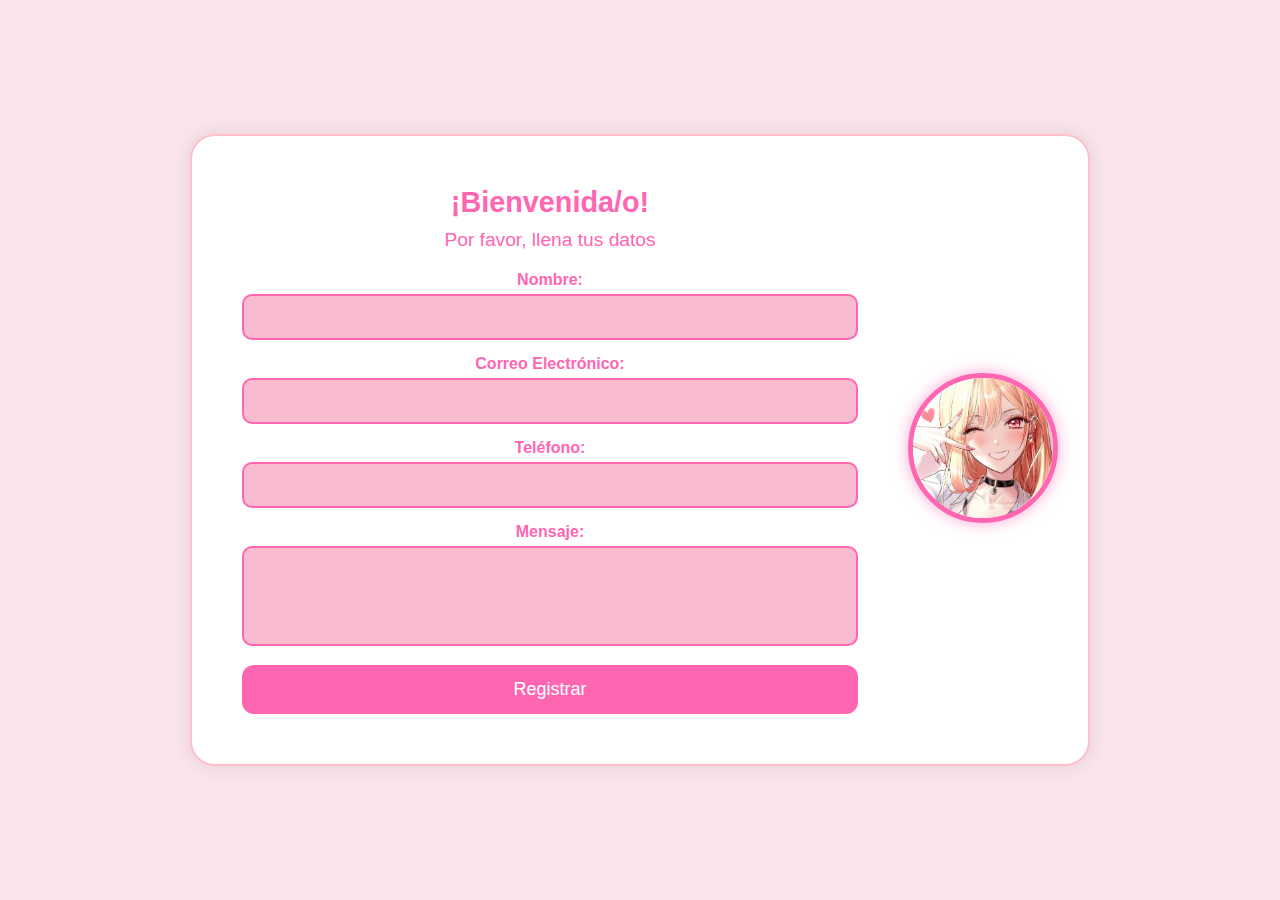
<file: views/registro.html>
<!DOCTYPE html>
<html lang="es">
<head>
  <meta charset="UTF-8">
  <meta name="viewport" content="width=device-width, initial-scale=1.0">
  <title>Formulario de Registro Kawaii</title>
  <link rel="stylesheet" href="../src/css/registro.css">
</head>
<body>
  <div class="container">
    <div class="form-container">
      <h2>¡Bienvenida/o!</h2>
      <p>Por favor, llena tus datos</p>
      <form action="#" method="post">
        <div class="input-group">
          <label for="nombre">Nombre:</label>
          <input type="text" id="nombre" name="nombre" required>
        </div>
        <div class="input-group">
          <label for="email">Correo Electrónico:</label>
          <input type="email" id="email" name="email" required>
        </div>
        <div class="input-group">
          <label for="telefono">Teléfono:</label>
          <input type="text" id="telefono" name="telefono" required>
        </div>
        <div class="input-group">
          <label for="mensaje">Mensaje:</label>
          <textarea id="mensaje" name="mensaje" required></textarea>
        </div>
        <button type="submit">Registrar</button>
      </form>
    </div>
    <div class="image-container">
      <img src="../src/storage/img/chica.jpg" alt="Imagen Kawaii">
    </div>
  </div>
</body>
</html>
</file>
<file: src/css/page-2-3.css>
@import url(variables.css);
* {
    margin: 0;
    padding: 0;
    box-sizing: border-box;
}
header{
    display: flex;
    justify-content: space-between;
    padding: 24px;
}

.botones{
    display: flex;
    width: 100%;
    justify-content: space-between;
    border: none;
    z-index: 1;

}
.boton-1{
    background-color: pink;
    width: 40px;
    height: 40px;
    border-radius: 100%;
    border: none;
}
.boton-1 img {
    margin-right: 2px;
}
.boton-2{
    background-color: pink;
    width: 40px;
    height: 40px;
    border-radius: 100%;
    border: none;
    align-items: center;
    justify-content: center;
}
.boton-2 img
    {
      margin-top: 5px;
    }
main {
    display: flex;
    justify-content: center;
    flex-direction: column;
    }
.imagen img {
    display: flex;
    height: 310px; 
    align-items: center;
    margin-top: -60px;
}

.titulo {
    display: flex;
    align-items: center;
    flex-direction: row;
    padding: 0px 10px;
    margin-left: 18px;
}

.titulo-2 {
    /* background-color: aqua; */
    display: flex; 
    width: 80%;
    flex-direction: column;
    font-family: "SemiBold";
    font-size: 14px;
    margin-top: 30px;

}

.parrafo {
    display: flex;
    align-items: center;
    font-family: "Regular";
    font-size: 12px;
}

.parrafo img {
    margin-right: 5px;
}

.parrafo p {
    margin-right: 10px;
}

.final {
    width: 30%;
    display: flex;
    align-items: center;
    margin-top: 40px;
    margin-right: 12px;
}
.reviews{
    color: pink;
}
.final button {
    margin: 0 5px;
    border-radius: 50%; 
    width: 32px;
    height: 32px;
    background-color: white;
    border: 1px solid gray;
    display: flex; 
    justify-content: center;
    align-items: center;
    cursor: pointer; 
    transition: background-color 0.3s ease; 
    border: none;
    background-color: pink;
}
.Read{
    color: pink;
}
.final button:hover {
    background-color: #f0f0f0; 
}

.final input {
    width: 20px;
    text-align: center;
    margin: 0 5px;
    border: none; /* Elimina el borde */
    padding: 5px;
    border-radius: 5px;
    font-size: 15px;
}
footer {
    display: flex;
    justify-content: center;
    flex-direction: column;
}

.footer-description {
    padding: 20px;
    font-family: "EncodeSans-Light";
    margin-left: 8px;
}

.footer-size {
    font-size: 13px;
    color: black;
    margin-left: 20px;
}

.size-buttons button {
    background-color: white;
    border: none;
    border-radius: 100%;
    width: 25px;
    height: 25px;
    margin-top: 10px;
    margin-right: 5px;
    transition: transform 0.2s ease-in-out, background-color 0.2s ease-in-out;
}

.size-buttons button:hover {
    transform: scale(1.1);
    background-color: lightpink;
    cursor: pointer;
}

.size-buttons button:active {
    transform: scale(0.95);
    background-color: palevioletred;
}

.todo {
    display: flex;
    justify-content: space-between;
    margin-top: 10px;
}

.medio {
    display: flex;
    width: 50%;
    margin-left: 10px;
}

.final-2 {
    width: 50%;
    margin-left: 60px;
}

.color-buttons button {
    background-color: white;
    border: none;
    border-radius: 100%;
    width: 25px;
    height: 25px;
    margin-top: 5px;
    margin-right: 5px;
    transition: transform 0.2s ease-in-out, background-color 0.2s ease-in-out;
}

.color-buttons button:nth-child(1) {
    background-color: red;
}

.color-buttons button:nth-child(2) {
    background-color: black;
}

.color-buttons button:nth-child(3) {
    background-color: gray;
}

.add-to-cart-button {
    background-color: pink;
    color: white;
    padding: 10px 30px;
    border: none;
    border-radius: 25px;
    font-size: 16px;
    cursor: pointer;
    display: flex;
    align-items: center;
    margin-top: 30px;
    margin-left: 20px;
    margin: 20px;

  }
  
  .cart-image {
    width: 40px;
    height: auto;
    margin-right: 5px;
  }
  
  .old-price {
    font-size: 12px; 
    text-decoration: line-through; 
    margin-left: 5px; 
  }
  footer details summary.Read::-webkit-details-marker {
    display: none !important;
  }
  
  footer details summary.Read::marker {
    display: none !important;
  }
  .add-to-cart-button {
    text-decoration: none; /* Elimina el subrayado */
    /* ... otros estilos ... */
  }
</file>
<file: src/css/page-2-4.css>
@import url(variables.css);
* {
    margin: 0;
    padding: 0;
    box-sizing: border-box;
}
header{
    display: flex;
    justify-content: space-between;
    padding: 24px;
}
.imagen{
    margin-left: 50px;
}
.botones{
    display: flex;
    width: 100%;
    justify-content: space-between;
    border: none;
    z-index: 1;

}
.boton-1{
    background-color: pink;
    width: 40px;
    height: 40px;
    border-radius: 100%;
    border: none;
}
.boton-1 img {
    margin-right: 2px;
}
.boton-2{
    background-color: pink;
    width: 40px;
    height: 40px;
    border-radius: 100%;
    border: none;
    align-items: center;
    justify-content: center;
}
.boton-2 img
    {
      margin-top: 5px;
    }
main {
    display: flex;
    justify-content: center;
    flex-direction: column;
    }
.imagen img {
    display: flex;
    height: 310px; 
    align-items: center;
    margin-top: -60px;
}

.titulo {
    display: flex;
    align-items: center;
    flex-direction: row;
    padding: 0px 10px;
    margin-left: 18px;
}

.titulo-2 {
    /* background-color: aqua; */
    display: flex; 
    width: 80%;
    flex-direction: column;
    font-family: "SemiBold";
    font-size: 14px;
    margin-top: 30px;

}

.parrafo {
    display: flex;
    align-items: center;
    font-family: "Regular";
    font-size: 12px;
}

.parrafo img {
    margin-right: 5px;
}

.parrafo p {
    margin-right: 10px;
}

.final {
    width: 30%;
    display: flex;
    align-items: center;
    margin-top: 40px;
    margin-right: 12px;
}
.reviews{
    color: pink;
}
.final button {
    margin: 0 5px;
    border-radius: 50%; 
    width: 32px;
    height: 32px;
    background-color: white;
    border: 1px solid gray;
    display: flex; 
    justify-content: center;
    align-items: center;
    cursor: pointer; 
    transition: background-color 0.3s ease; 
    border: none;
    background-color: pink;
}
.Read{
    color: pink;
}
.final button:hover {
    background-color: #f0f0f0; 
}

.final input {
    width: 20px;
    text-align: center;
    margin: 0 5px;
    border: none; /* Elimina el borde */
    padding: 5px;
    border-radius: 5px;
    font-size: 15px;
}
footer {
    display: flex;
    justify-content: center;
    flex-direction: column;
}

.footer-description {
    padding: 20px;
    font-family: "EncodeSans-Light";
    margin-left: 8px;
}

.footer-size {
    font-size: 13px;
    color: black;
    margin-left: 20px;
}

.size-buttons button {
    background-color: white;
    border: none;
    border-radius: 100%;
    width: 25px;
    height: 25px;
    margin-top: 10px;
    margin-right: 5px;
    transition: transform 0.2s ease-in-out, background-color 0.2s ease-in-out;
}

.size-buttons button:hover {
    transform: scale(1.1);
    background-color: lightpink;
    cursor: pointer;
}

.size-buttons button:active {
    transform: scale(0.95);
    background-color: palevioletred;
}

.todo {
    display: flex;
    justify-content: space-between;
    margin-top: 10px;
}

.medio {
    display: flex;
    width: 50%;
    margin-left: 10px;
}

.final-2 {
    width: 50%;
    margin-left: 60px;
}

.color-buttons button {
    background-color: white;
    border: none;
    border-radius: 100%;
    width: 25px;
    height: 25px;
    margin-top: 5px;
    margin-right: 5px;
    transition: transform 0.2s ease-in-out, background-color 0.2s ease-in-out;
}

.color-buttons button:nth-child(1) {
    background-color: #ad10c2;
}

.color-buttons button:nth-child(2) {
    background-color: black;
}

.color-buttons button:nth-child(3) {
    background-color: rgb(129, 6, 129);
}

.add-to-cart-button {
    background-color: pink;
    color: white;
    padding: 10px 30px;
    border: none;
    border-radius: 25px;
    font-size: 16px;
    cursor: pointer;
    display: flex;
    align-items: center;
    margin-top: 30px;
    margin-left: 20px;
    margin: 20px;

  }
  
  .cart-image {
    width: 40px;
    height: auto;
    margin-right: 5px;
  }
  
  .old-price {
    font-size: 12px; 
    text-decoration: line-through; 
    margin-left: 5px; 
  }
  footer details summary.Read::-webkit-details-marker {
    display: none !important;
  }
  
  footer details summary.Read::marker {
    display: none !important;
  }
  .add-to-cart-button {
    text-decoration: none; 

  }
</file>
<file: src/css/page-2-5.css>
@import url(variables.css);
* {
    margin: 0;
    padding: 0;
    box-sizing: border-box;
}
header{
    display: flex;
    justify-content: space-between;
    padding: 24px;
}
.imagen{
    margin-left: 30px;
}
.botones{
    display: flex;
    width: 100%;
    justify-content: space-between;
    border: none;
    z-index: 1;

}
.boton-1{
    background-color: pink;
    width: 40px;
    height: 40px;
    border-radius: 100%;
    border: none;
}
.boton-1 img {
    margin-right: 2px;
}
.boton-2{
    background-color: pink;
    width: 40px;
    height: 40px;
    border-radius: 100%;
    border: none;
    align-items: center;
    justify-content: center;
}
.boton-2 img
    {
      margin-top: 5px;
    }
main {
    display: flex;
    justify-content: center;
    flex-direction: column;
    }
.imagen img {
    display: flex;
    height: 310px; 
    align-items: center;
    margin-top: -60px;
}

.titulo {
    display: flex;
    align-items: center;
    flex-direction: row;
    padding: 0px 10px;
    margin-left: 18px;
}

.titulo-2 {
    /* background-color: aqua; */
    display: flex; 
    width: 80%;
    flex-direction: column;
    font-family: "SemiBold";
    font-size: 14px;
    margin-top: 30px;

}

.parrafo {
    display: flex;
    align-items: center;
    font-family: "Regular";
    font-size: 12px;
}

.parrafo img {
    margin-right: 5px;
}

.parrafo p {
    margin-right: 10px;
}

.final {
    width: 30%;
    display: flex;
    align-items: center;
    margin-top: 40px;
    margin-right: 12px;
}
.reviews{
    color: pink;
}
.final button {
    margin: 0 5px;
    border-radius: 50%; 
    width: 32px;
    height: 32px;
    background-color: white;
    border: 1px solid gray;
    display: flex; 
    justify-content: center;
    align-items: center;
    cursor: pointer; 
    transition: background-color 0.3s ease; 
    border: none;
    background-color: pink;
}
.Read{
    color: pink;
}
.final button:hover {
    background-color: #f0f0f0; 
}

.final input {
    width: 20px;
    text-align: center;
    margin: 0 5px;
    border: none; /* Elimina el borde */
    padding: 5px;
    border-radius: 5px;
    font-size: 15px;
}
footer {
    display: flex;
    justify-content: center;
    flex-direction: column;
}

.footer-description {
    padding: 20px;
    font-family: "EncodeSans-Light";
    margin-left: 8px;
}

.footer-size {
    font-size: 13px;
    color: black;
    margin-left: 20px;
}

.size-buttons button {
    background-color: white;
    border: none;
    border-radius: 100%;
    width: 25px;
    height: 25px;
    margin-top: 10px;
    margin-right: 5px;
    transition: transform 0.2s ease-in-out, background-color 0.2s ease-in-out;
}

.size-buttons button:hover {
    transform: scale(1.1);
    background-color: lightpink;
    cursor: pointer;
}

.size-buttons button:active {
    transform: scale(0.95);
    background-color: palevioletred;
}

.todo {
    display: flex;
    justify-content: space-between;
    margin-top: 10px;
}

.medio {
    display: flex;
    width: 50%;
    margin-left: 10px;
}

.final-2 {
    width: 50%;
    margin-left: 60px;
}

.color-buttons button {
    background-color: white;
    border: none;
    border-radius: 100%;
    width: 25px;
    height: 25px;
    margin-top: 5px;
    margin-right: 5px;
    transition: transform 0.2s ease-in-out, background-color 0.2s ease-in-out;
}

.color-buttons button:nth-child(1) {
    background-color: pink;
}

.color-buttons button:nth-child(2) {
    background-color: rgb(218, 160, 169);
}

.color-buttons button:nth-child(3) {
    background-color: rgb(129, 6, 129);
}

.add-to-cart-button {
    background-color: pink;
    color: white;
    padding: 10px 30px;
    border: none;
    border-radius: 25px;
    font-size: 16px;
    cursor: pointer;
    display: flex;
    align-items: center;
    margin-top: 30px;
    margin-left: 20px;
    margin: 20px;

  }
  
  .cart-image {
    width: 40px;
    height: auto;
    margin-right: 5px;
  }
  
  .old-price {
    font-size: 12px; 
    text-decoration: line-through; 
    margin-left: 5px; 
  }
  footer details summary.Read::-webkit-details-marker {
    display: none !important;
  }
  
  footer details summary.Read::marker {
    display: none !important;
  }
  .add-to-cart-button {
    text-decoration: none; /* Elimina el subrayado */
    /* ... otros estilos ... */
  }
</file>
<file: src/css/page-2-6.css>
@import url(variables.css);
* {
    margin: 0;
    padding: 0;
    box-sizing: border-box;
}
header{
    display: flex;
    justify-content: space-between;
    padding: 24px;
}
.imagen{
    margin-left: 130px;
}
.botones{
    display: flex;
    width: 100%;
    justify-content: space-between;
    border: none;
    z-index: 1;

}
.boton-1{
    background-color: pink;
    width: 40px;
    height: 40px;
    border-radius: 100%;
    border: none;
}
.boton-1 img {
    margin-right: 2px;
}
.boton-2{
    background-color: pink;
    width: 40px;
    height: 40px;
    border-radius: 100%;
    border: none;
    align-items: center;
    justify-content: center;
}
.boton-2 img
    {
      margin-top: 5px;
    }
main {
    display: flex;
    justify-content: center;
    flex-direction: column;
    }
.imagen img {
    display: flex;
    height: 310px; 
    align-items: center;
    margin-top: -60px;
}

.titulo {
    display: flex;
    align-items: center;
    flex-direction: row;
    padding: 0px 10px;
    margin-left: 18px;
}

.titulo-2 {
    /* background-color: aqua; */
    display: flex; 
    width: 80%;
    flex-direction: column;
    font-family: "SemiBold";
    font-size: 14px;
    margin-top: 30px;

}

.parrafo {
    display: flex;
    align-items: center;
    font-family: "Regular";
    font-size: 12px;
}

.parrafo img {
    margin-right: 5px;
}

.parrafo p {
    margin-right: 10px;
}

.final {
    width: 30%;
    display: flex;
    align-items: center;
    margin-top: 40px;
    margin-right: 12px;
}
.reviews{
    color: pink;
}
.final button {
    margin: 0 5px;
    border-radius: 50%; 
    width: 32px;
    height: 32px;
    background-color: white;
    border: 1px solid gray;
    display: flex; 
    justify-content: center;
    align-items: center;
    cursor: pointer; 
    transition: background-color 0.3s ease; 
    border: none;
    background-color: pink;
}
.Read{
    color: pink;
}
.final button:hover {
    background-color: #f0f0f0; 
}

.final input {
    width: 20px;
    text-align: center;
    margin: 0 5px;
    border: none; /* Elimina el borde */
    padding: 5px;
    border-radius: 5px;
    font-size: 15px;
}
footer {
    display: flex;
    justify-content: center;
    flex-direction: column;
}

.footer-description {
    padding: 20px;
    font-family: "EncodeSans-Light";
    margin-left: 8px;
}

.footer-size {
    font-size: 13px;
    color: black;
    margin-left: 20px;
}

.size-buttons button {
    background-color: white;
    border: none;
    border-radius: 100%;
    width: 25px;
    height: 25px;
    margin-top: 10px;
    margin-right: 5px;
    transition: transform 0.2s ease-in-out, background-color 0.2s ease-in-out;
}

.size-buttons button:hover {
    transform: scale(1.1);
    background-color: lightpink;
    cursor: pointer;
}

.size-buttons button:active {
    transform: scale(0.95);
    background-color: palevioletred;
}

.todo {
    display: flex;
    justify-content: space-between;
    margin-top: 10px;
}

.medio {
    display: flex;
    width: 50%;
    margin-left: 10px;
}

.final-2 {
    width: 50%;
    margin-left: 60px;
}

.color-buttons button {
    background-color: white;
    border: none;
    border-radius: 100%;
    width: 25px;
    height: 25px;
    margin-top: 5px;
    margin-right: 5px;
    transition: transform 0.2s ease-in-out, background-color 0.2s ease-in-out;
}

.color-buttons button:nth-child(1) {
    background-color: pink;
}

.color-buttons button:nth-child(2) {
    background-color: rgb(218, 160, 169);
}

.color-buttons button:nth-child(3) {
    background-color: rgb(129, 6, 129);
}

.add-to-cart-button {
    background-color: pink;
    color: white;
    padding: 10px 30px;
    border: none;
    border-radius: 25px;
    font-size: 16px;
    cursor: pointer;
    display: flex;
    align-items: center;
    margin-top: 30px;
    margin-left: 20px;
    margin: 20px;

  }
  
  .cart-image {
    width: 40px;
    height: auto;
    margin-right: 5px;
  }
  
  .old-price {
    font-size: 12px; 
    text-decoration: line-through; 
    margin-left: 5px; 
  }
  footer details summary.Read::-webkit-details-marker {
    display: none !important;
  }
  
  footer details summary.Read::marker {
    display: none !important;
  }
  .add-to-cart-button {
    text-decoration: none; /* Elimina el subrayado */
    /* ... otros estilos ... */
  }
</file>
<file: src/css/page-2.css>
@import url(variables.css);
* {
    margin: 0;
    padding: 0;
    box-sizing: border-box;
}
header{
    display: flex;
    justify-content: space-between;
    padding: 24px;


}
.botones{
    display: flex;
    width: 100%;
    justify-content: space-between;
    border: none;
    z-index: 1;

}
.boton-1{
    background-color: pink;
    width: 40px;
    height: 40px;
    border-radius: 100%;
    border: none;
}
.boton-1 img {
    margin-right: 2px;
}
.boton-2{
    background-color: pink;
    width: 40px;
    height: 40px;
    border-radius: 100%;
    border: none;
    align-items: center;
    justify-content: center;
}
.boton-2 img
    {
      margin-top: 5px;
    }
main {
    display: flex;
    justify-content: center;
    flex-direction: column;
    }
.imagen img {
    display: flex;
    height: 310px; 
    align-items: center;
    margin-top: -60px;
}

.titulo {
    display: flex;
    align-items: center;
    flex-direction: row;
    padding: 0px 10px;
    margin-left: 18px;
}

.titulo-2 {
    /* background-color: aqua; */
    display: flex; 
    width: 80%;
    flex-direction: column;
    font-family: "SemiBold";
    font-size: 14px;
    margin-top: 30px;

}

.parrafo {
    display: flex;
    align-items: center;
    font-family: "Regular";
    font-size: 12px;
}

.parrafo img {
    margin-right: 5px;
}

.parrafo p {
    margin-right: 10px;
}

.final {
    width: 30%;
    display: flex;
    align-items: center;
    margin-top: 40px;
    margin-right: 12px;
}
.reviews{
    color: pink;
}
.final button {
    margin: 0 5px;
    border-radius: 50%; 
    width: 32px;
    height: 32px;
    background-color: white;
    border: 1px solid gray;
    display: flex; 
    justify-content: center;
    align-items: center;
    cursor: pointer; 
    transition: background-color 0.3s ease; 
    border: none;
    background-color: pink;
}
.Read{
    color: pink;
}
.final button:hover {
    background-color: #f0f0f0; 
}

.final input {
    width: 20px;
    text-align: center;
    margin: 0 5px;
    border: none; /* Elimina el borde */
    padding: 5px;
    border-radius: 5px;
    font-size: 15px;
}
footer {
    display: flex;
    justify-content: center;
    flex-direction: column;
}

.footer-description {
    padding: 20px;
    font-family: "EncodeSans-Light";
    margin-left: 8px;
}

.footer-size {
    font-size: 13px;
    color: black;
    margin-left: 20px;
}

.size-buttons button {
    background-color: white;
    border: none;
    border-radius: 100%;
    width: 25px;
    height: 25px;
    margin-top: 10px;
    margin-right: 5px;
    transition: transform 0.2s ease-in-out, background-color 0.2s ease-in-out;
}

.size-buttons button:hover {
    transform: scale(1.1);
    background-color: lightpink;
    cursor: pointer;
}

.size-buttons button:active {
    transform: scale(0.95);
    background-color: palevioletred;
}

.todo {
    display: flex;
    justify-content: space-between;
    margin-top: 10px;
}

.medio {
    display: flex;
    width: 50%;
    margin-left: 10px;
}

.final-2 {
    width: 50%;
    margin-left: 60px;
}

.color-buttons button {
    background-color: white;
    border: none;
    border-radius: 100%;
    width: 25px;
    height: 25px;
    margin-top: 5px;
    margin-right: 5px;
    transition: transform 0.2s ease-in-out, background-color 0.2s ease-in-out;
}

.color-buttons button:nth-child(1) {
    background-color: pink;
}

.color-buttons button:nth-child(2) {
    background-color: black;
}

.color-buttons button:nth-child(3) {
    background-color: gray;
}

.add-to-cart-button {
    background-color: pink;
    color: white;
    padding: 10px 30px;
    border: none;
    border-radius: 25px;
    font-size: 16px;
    cursor: pointer;
    display: flex;
    align-items: center;
    margin-top: 30px;
    margin-left: 20px;
    margin: 20px;

  }
  
  .cart-image {
    width: 40px;
    height: auto;
    margin-right: 5px;
  }
  
  .old-price {
    font-size: 12px; 
    text-decoration: line-through; 
    margin-left: 5px; 
  }
  footer details summary.Read::-webkit-details-marker {
    display: none !important;
  }
  
  footer details summary.Read::marker {
    display: none !important;
  }
  .add-to-cart-button {
    text-decoration: none; /* Elimina el subrayado */
    /* ... otros estilos ... */
  }
</file>
<file: src/css/page-3.css>
@import url(variables.css);
* {
    margin: 0;
    padding: 0;
    box-sizing: border-box;
}
/************* header *************/
header {
    display: flex;
    align-items: center;
    padding: 16px 24px;
}
.div__header {
    display: flex;
    width: 100%;
    height: 72px;
    justify-content: space-between;
    align-items: center;
    flex-direction: row;
}
.button__back{
    display: flex;
    align-items: center;
    justify-content: center;
    width: 30px;
    height: 30px;
    background: pink;
    border: none;
    border-radius: 100px;
}
.titulo{
    color: pink;
}
.button__back img{
    width: 10px;
    height: 10px;
}
h1{
    font-family: "EncodeSans-SemiBold";
    font-size: 16px;
    line-height: 140%;
}
.button__menu{
    display: flex;
    align-items: center;
    justify-content: center;
    width: 30px;
    height: 30px;
    background: pink;
    border: 1px solid pink;
    border-radius: 100px;
}
.button__menu img{
    width: 24px;
    height: 24px;
}
/*********************************/
/************* main *************/
main {
    display: flex;
    flex-direction: column;
    padding: 0px 24px;
}
.div__clothe1{
    display: flex;
    width: 100%;
    height: 70px;
    flex-direction: row;
}
.clothe1{
    width: 70px;
    border-radius: 14px;
}
.div__info-clothe1{
    display: flex;
    flex-direction: column;
    margin-left: 15px;
    width: 100%;
    height: 100px;
}
.title-clothe1{
    font-family: "EncodeSans-SemiBold";
    font-size: 14px;
    line-height: auto;
    color: black;
}
.category-clothe1{
    font-family: "EncodeSans-Regular";
    font-size: 10px;
    line-height: auto;
    color: pink;
    margin-top: 5px;
}
.price-clothe1{
    font-family: "EncodeSans-SemiBold";
    font-size: 14px;
    line-height: auto;
    color: black;
    margin-top: 16px;
}
.div__info2-clothe1{
    display: flex;
    flex-direction: column;
}
.button__settings{
    display: flex;
    background: transparent;
    align-items: center;
    justify-content: center;
    width: 24px;
    height: 24px;
    border: none;
    border-radius: 100px;
    margin-left: auto;
}
.button__settings img{
    width: 24px;
    height: 24px;
}
.div__quantity-clothe1{
    display: flex;
    width: 100%;
    height: 40px;
    align-items: center;
    margin-top: 15px;
}
.button__minus{
    display: flex;
    align-items: center;
    justify-content: center;
    width: 24px;
    height: 24px;
    background: pink;
    border: 1px solid pink;
    border-radius: 100px;
}
.button__minus img{
    width: 16px;
    height: 16px;
}
.input1{
    background: transparent;
    margin-left: 5px;
    margin-right: -12px;
    width: 40px;
    height: 24px;
    border: none;
    outline: none;
    border-radius: 100px;
    text-align: center;
}
.button__add {
    display: flex;
    align-items: center;
    justify-content: center;
    width: 24px;
    height: 24px;
    background: pink;
    border: 1px solid pink;
    border-radius: 100px;
}
.button__add img{
    width: 16px;
    height: 16px;
}
hr{
    margin-top: 24px;
    border: 1px solid var(--color-21);
}
.div__clothe2{
    display: flex;
    width: 100%;
    height: 70px;
    flex-direction: row;
    margin-top: 24px;
}
.clothe2{
    width: 70px;
    object-fit: contain;
    border-radius: 14px;
    border: 1px solid var(--color-11);
}
.div__info-clothe2{
    display: flex;
    flex-direction: column;
    margin-left: 15px;
    width: 100%;
    height: 100px;
}
.title-clothe2{
    font-family: "EncodeSans-SemiBold";
    font-size: 14px;
    line-height: auto;
    color: black;
}
.category-clothe2{
    font-family: "EncodeSans-Regular";
    font-size: 10px;
    line-height: auto;
    color: pink;
    margin-top: 5px;
}
.price-clothe2{
    font-family: "EncodeSans-SemiBold";
    font-size: 14px;
    line-height: auto;
    color: black;
    margin-top: 16px;
}
.div__info2-clothe2{
    display: flex;
    flex-direction: column;
    color: pink;
}
.button__settings{
    display: flex;
    background: transparent;
    align-items: center;
    justify-content: center;
    width: 24px;
    height: 24px;
    border: none;
    border-radius: 100px;
    margin-left: auto;
}
.button__settings img{
    width: 24px;
    height: 24px;
}
.div__quantity-clothe2{
    display: flex;
    width: 100%;
    height: 40px;
    align-items: center;
    margin-top: 15px;
}
.button__minus{
    display: flex;
    align-items: center;
    justify-content: center;
    width: 24px;
    height: 24px;
    background: pink;
    border: 1px solid var(--color-11);
    border-radius: 100px;
}
.button__minus img{
    width: 16px;
    height: 16px;
}
.input2{
    background: transparent;
    margin-left: 5px;
    margin-right: -12px;
    width: 40px;
    height: 24px;
    border: none;
    outline: none;
    border-radius: 100px;
    text-align: center;
}
.button__add {
    display: flex;
    align-items: center;
    justify-content: center;
    width: 24px;
    height: 24px;
    background: pink;
    border: 1px solid var(--color-11);
    border-radius: 100px;
}
.button__add img{
    width: 16px;
    height: 16px;
}
/*****************************/
/********** Media ***********/
@media screen and (max-width: 340px) {
    .clothe1{
        width: 100px;
        height: 55px;
        border-radius: 14px;
    }
    .title-clothe1{
        font-family: "EncodeSans-SemiBold";
        font-size: 12px;
        line-height: auto;
        color: pink;
    }
    .category-clothe1{
        font-family: "EncodeSans-Regular";
        font-size: 10px;
        line-height: auto;
        color: pink;
        margin-top: 2px;
    }
    .price-clothe1{
        font-family: "EncodeSans-SemiBold";
        font-size: 14px;
        line-height: auto;
        color: pink;
        margin-top: 6px;
    }
    .button__settings{
        display: flex;
        background: transparent;
        align-items: center;
        justify-content: center;
        width: 24px;
        height: 24px;
        border: none;
        border-radius: 100px;
        margin-top: -5px;
        margin-left: auto;
    }
    .div__quantity-clothe1{
        display: flex;
        width: 100%;
        height: 40px;
        align-items: center;
        margin-top: 0px;
    }
}
hr{
    margin-top: 24px;
    border: 1px solid pink;
}

/************** shopping-info **************/
.title-shopping-info{
    font-family: "EncodeSans-SemiBold";
    font-size: 14px;
    line-height: 140%;
    color: black;
    margin-bottom: 22px;
    margin-top: 35px;
}
.div__credit-card{
    display: flex;
    align-items: center;
    width: 100%;
    height: 62px;
    background: pink;
    border-radius: 8px;
    padding: 0px 20px 0px 20px;
}
.div__credit-card img{
    width: 45px;
    height: 30px;
    margin-right: 12px;
}
.number-credit-card{
    display: flex;
    font-family: "EncodeSans-SemiBold";
    font-size: 14px;
    line-height: auto;
    color: var(--color-5);
}
.number-credit-card2{
    display: flex;
    font-family: "EncodeSans-Regular";
    font-size: 14px;
    line-height: auto;
    margin-left: 5px;
    color: var(--color-5);
}
.button__options{
    background: transparent;
    display: flex;
    align-items: center;
    width: 24px;
    height: 24px;
    border: none;
    border-radius: 100px;
    margin-left: auto;
}
.button__options img{
    width: 24px;
    height: 24px;
}
.div__money{
    display: flex;
    width: 100%;
    height: 78px;
    flex-direction: row;
    margin-top: 24px;
}
.div__names{
    display: flex;
    width: 100%;
    height: 40px;
    flex-direction: column;
}
.div__names p{
    font-family: "EncodeSans-Regular";
    font-size: 14px;
    line-height: auto;
    color: var(--color-5);
}
.shipping-fee{
    margin-top: 12px;
}
.discount{
    margin-top: 12px;
}
.div__prices{
    display: flex;
    width: 100%;
    height: 40px;
    flex-direction: column;
    align-items: end;
}
.div__prices p{
    font-family: "EncodeSans-SemiBold";
    font-size: 14px;
    line-height: auto;
    color: rgb(54, 51, 51);
}
.shipping-fee-price{
    margin-top: 12px;
}
.discount-price{
    margin-top: 12px;
}
hr{
    margin-top: 24px;
    border: 1px solid var(--color-21);
}
.div__total{
    display: flex;
    width: 100%;
    height: 18px;
    flex-direction: row;
    margin-top: 10px;
}
.div__subtotal{
    display: flex;
    width: 100%;
    height: 40px;
    align-items: center;
}
.subtotal{
    font-family: "EncodeSans-Regular";
    font-size: 14px;
    line-height: auto;
    color: var(--color-5);
    margin-top: 12px;
}
.div__subtotal-price{
    display: flex;
    width: 100%;
    height: 40px;
    align-items: center;
    justify-content: end;
}
.subtotal-price{
    font-family: "EncodeSans-SemiBold";
    font-size: 14px;
    line-height: auto;
    color: var(--color-4);
    margin-top: 12px;
}
/*********************************/
/************* footer *************/
footer{
    display: flex;
    width: 100%;
    justify-content: center;
    align-items: center;
    padding: 44px 24px 24px 24px;
}
.div__slash{
    background-color: pink;
    display: flex;
    width: 100%;
    height: 60px;
    justify-content: center;
    align-items: center;
    border-radius: 45px;
}
.div__slash button{
    border: none;
    background: transparent;
}
.div__slash button a{
    text-decoration: none;
}
.text{
    font-family: "EncodeSans-Bold";
    font-size: 14px;
    line-height: 154%;
    color: white;
}
/*****************************/
/********** Media ***********/
@media screen and (max-width: 340px) {
    .clothe1{
        width: 100px;
        height: 55px;
        border-radius: 14px;
    }
    .title-clothe1{
        font-family: "EncodeSans-SemiBold";
        font-size: 12px;
        line-height: auto;
        color: var(--color-3);
    }
    .category-clothe1{
        font-family: "EncodeSans-Regular";
        font-size: 10px;
        line-height: auto;
        color: var(--color-7);
        margin-top: 2px;
    }
    .price-clothe1{
        font-family: "EncodeSans-SemiBold";
        font-size: 14px;
        line-height: auto;
        color: var(--color-5);
        margin-top: 6px;
    }
    .button__settings{
        display: flex;
        background: transparent;
        align-items: center;
        justify-content: center;
        width: 24px;
        height: 24px;
        border: none;
        border-radius: 100px;
        margin-top: -5px;
        margin-left: auto;
    }
    .div__quantity-clothe1{
        display: flex;
        width: 100%;
        height: 40px;
        align-items: center;
        margin-top: 0px;
    }
    .clothe2{
        width: 100px;
        height: 55px;
        border-radius: 14px;
    }
    .title-clothe2{
        font-family: "EncodeSans-SemiBold";
        font-size: 12px;
        line-height: auto;
        color: var(--color-3);
    }
    .category-clothe2{
        font-family: "EncodeSans-Regular";
        font-size: 10px;
        line-height: auto;
        color: var(--color-7);
        margin-top: 2px;
    }
    .price-clothe2{
        font-family: "EncodeSans-SemiBold";
        font-size: 14px;
        line-height: auto;
        color: var(--color-5);
        margin-top: 6px;
    }
    .button__settings{
        display: flex;
        background: transparent;
        align-items: center;
        justify-content: center;
        width: 24px;
        height: 24px;
        border: none;
        border-radius: 100px;
        margin-top: -5px;
        margin-left: auto;
    }
    .div__quantity-clothe2{
        display: flex;
        width: 100%;
        height: 40px;
        align-items: center;
        margin-top: 0px;
    }
    hr{
        margin-top: 10px;
        border: 1px solid black;
    }
}
</file>
<file: src/css/page-4.css>
@import url(variables.css);

* {
    padding: 0;
    margin: 0;
    box-sizing: border-box;
    font-family: "inter";
}

body {
    background-color: var(--color-4);
}

/**************** header ******************/
header {
    /* background-color: red; */
    padding: 28px 19px 0px;
    display: flex;
    justify-content: space-between;
}

.header__titulo {
    /* background-color: olivedrab; */
    display: flex;
    flex-direction: column;
}

.header__titulo h1 {
     /* background-color: violet;  */
    /* font-family: "Lobster-Regular"; */
    font-size: 45px;
    font-family: "Bold";
    font-weight: normal;

}

.header__titulo h3 {
    /* background-color: blueviolet; */
    font-family: "Poppins-Medium";
    font-size: 18px;
    font-weight: normal;
    color: pink;
}

header img {
    /* background-color: green; */
    width: 32px;
    height: 32px;
    object-fit: cover;
    object-position: 50% 50%;
    border-radius: 50px;
}

/******************************************/
/**************** nav ******************/
.nav__busqueda {
}

.form__busqueda {
    padding: 20px 19px 30px 19px;
    overflow: hidden;
    display: flex;
    gap: 13px;
    justify-content: space-between;
}

.input__logo {
    flex: 1;
    position: relative;
    display: flex;
    justify-content: flex-start;
    align-items: center;
}

.input__logo::before {
    content: url(../storage/img/search-normal.png);
    position: absolute;
    padding-left: 10px;
}

.form__busqueda input[type="text"] {
    box-sizing: content-box;
    flex: 1;
    height: 100%;
    font-family: "Roboto-Medium";
    font-size: 18px;
    color: pink;
    border: none;
    outline: none;
    border-radius: 8px;
    padding: 0px 0px 0 40px;
    box-shadow: 0px 4px 19px var(--color-shadow-1);
}

.form__busqueda input[type="text"]::placeholder {
    color: var(--color-5);
}

.input__filtro {

    display: flex;
    position: relative;
    justify-content: center;
    align-items: center;

}

.input__filtro::after {
    content: url(../storage/img/Favourite.png);
    width: auto;
    height: auto;
    display: flex;
    justify-content: center;
    align-items: center;
    object-fit: cover;
    position: absolute;
    border-radius: 80px;
}

.form__busqueda input[type="submit"] {
    flex: 1;
    width: 60px;
    height: 60px;
    border: pink;
    outline: none;
    border-radius: 8px;
    background: pink;
}

.nav__categoria {
    margin: 0px 0px 0px 0px;
    scroll-snap-type: x mandatory;
}

.nav__categoria li {
    scroll-snap-align: start;
}

.nav__categoria {
    margin: 0 19px;
    display: flex;
    overflow-x: scroll;
    gap: 14px;
    white-space: nowrap;
    scroll-snap-type: x mandatory;
}

.nav__categoria li {
    flex-shrink: 0;
    list-style: none;
    border-radius: 8px;
    min-width: 120px;
    height: 35px;
    display: flex;
    justify-content: center;
    align-items: center;
    scroll-snap-align: start;
    border: 1px solid pink; /* Borde rosa */
}

.nav__categoria li:first-child {
    background: pink; /* Fondo rosa para el primer elemento */
}

.nav__categoria li a {
    text-decoration: none;
    color: var(--color-6);
    font-family: "";
    font-size: 16px;
}

li.select {
    background: var(--color-3);
}

li.select a {
    color: var(--color-9);
}

li:active {
    background: var(--color-3);
}

li:active a {
    color: var(--color-9);
}

.nav__categoria::-webkit-scrollbar {
    height: 8px;
}

.nav__categoria::-webkit-scrollbar-thumb {
    background: #ccc;
    border-radius: 4px;
}

.nav__categoria::-webkit-scrollbar-track {
    background: #f1f1f1;
}
main{
    padding: 41px 19px 0px;
}
.section__productos {
    /* background: red; */
    display: flex;
    flex-wrap: wrap;
    justify-content: space-between;
}
.article__contenedora {
    background: var(--color-4);
    width: 47%;
    margin-bottom: 5%;
    height: 225px;
    display: flex;
    gap: 9px;
    flex-direction: column;
    border-radius: 20px;
    box-shadow: 0 6px 17px var(--color-shadow-2);
    position: relative;
}
.article__contenedora::after{
    content: " ";
    width: 90px;
    height: 5px;
    backdrop-filter: invert(10px);
    background: var(--color-shadow-1);
    border-radius: 100%;
    position: absolute;
    z-index: 5;
    inset: 0;
    margin: auto;
}
.article__contenedora a{
    height: 130px;
    padding: 0px 20px 0px;
    display: flex;
    justify-content: center;
    align-items: center;
    position: relative;
    z-index: 10;
}
.article__contenedora a img{
    /* background: red; */
    width: 90%;
    object-fit: contain;
}

.div__informacion {
     /* background: violet;  */
    display: flex;
    flex-direction: column;
    padding: 0 11px;

}
.div__informacion strong{
    /* background-color: red; */
    font-family: "inter";
    color: var(--color-5);
    overflow: hidden;
   white-space: nowrap;
   text-overflow: ellipsis;
}
.div__informacion p{
   font-family: "Roboto-Regular";
   color: var(--color-5);
   overflow: hidden;
   white-space: nowrap;
   text-overflow: ellipsis;
}
.div__comentarios {
    /* background: bisque; */
    padding: 0 11px;
    display: flex;
    justify-content: space-between;
    align-items: center;
}
.div__valoracion {
    /* background: green; */
    display: flex;
    gap: 3px;
}
.div__valoracion > img{
    /* background: blue; */
    width: 16px;
    height: 16px;
    object-fit: cover;
}
.div__valoracion label{
    font-family: "Roboto-Medium";
    color: var(--color-5);
}
.div__comentarios > img{
    /* background-color: black; */
    width: 20px;
    height: 20px;
    object-fit: cover;
}
/**************** footer ******************/
footer{
    background: pink;
    background-size: cover;
    width: 100%;
    height: 62px;
    padding: 17px 50px 17px;
    display: flex;
    justify-content: space-between;
    position: sticky;
    bottom: -1px;
    z-index: 10;
    border-radius: 50px;
}
footer:hover::after{
     /* background: black;  */
}
.div__izquierdo {
     /* background: blue;  */
    display: flex;
    gap:50px;
}
.div__izquierdo a{

}
.div__izquierdo a img{
    width: 24px;
    height: 24px;
    object-fit: contain;

}
.div__derecho {
    /* background: green; */
    display: flex;
    gap:50px;
}
.div__derecho a{
    /* background-color: bisque; */

}
.div__derecho a img{
    width: 24px;
    height: 24px;
    object-fit: contain;

}

/******************************************/
.rooto{
    margin-right: 80px;
}
</file>
<file: src/css/pagina-1-1.css>
@import url(variables.css);

* {
    padding: 0;
    margin: 0;
    box-sizing: border-box;
}

body {
    background-color: var(--color-4);
}

/**************** header ******************/
header {
    /* background-color: red; */
    padding: 28px 19px 0px;
    display: flex;
    justify-content: space-between;
}

.header__titulo {
    /* background-color: olivedrab; */
    display: flex;
    flex-direction: column;
}

.header__titulo h1 {
     background-color: violet; 
    font-family: "Lobster-Regular";
    font-size: 45px;
    font-weight: normal;
    color: pink;

}

.header__titulo h3 {
    /* background-color: blueviolet; */
    font-family: "Poppins-Medium";
    font-size: 18px;
    font-weight: normal;
    color: pink;
}

header img {
    /* background-color: green; */
    width: 32px;
    height: 32px;
    object-fit: cover;
    object-position: 50% 50%;
    border-radius: 50px;
}

/******************************************/
/**************** nav ******************/
.nav__busqueda {
}

.form__busqueda {
    padding: 20px 19px 30px 19px;
    overflow: hidden;
    display: flex;
    gap: 13px;
    justify-content: space-between;
}

.input__logo {
    flex: 1;
    position: relative;
    display: flex;
    justify-content: flex-start;
    align-items: center;
}

.input__logo::before {
    content: url(../storage/img/search-normal.png);
    position: absolute;
    padding-left: 10px;
}

.form__busqueda input[type="text"] {
    box-sizing: content-box;
    flex: 1;
    height: 100%;
    font-family: "Roboto-Medium";
    font-size: 18px;
    color: pink;
    border: none;
    outline: none;
    border-radius: 8px;
    padding: 0px 0px 0 40px;
    box-shadow: 0px 4px 19px var(--color-shadow-1);
}

.form__busqueda input[type="text"]::placeholder {
    color: var(--color-5);
}

.input__filtro {

    display: flex;
    position: relative;
    justify-content: center;
    align-items: center;

}

.input__filtro::after {
    content: url(../storage/img/01.png);
    width: 24px;
    height: 24px;
    object-fit: cover;
    position: absolute;
    border-radius: 80px;
}

.form__busqueda input[type="submit"] {
    flex: 1;
    width: 60px;
    height: 60px;
    border: pink;
    outline: none;
    border-radius: 8px;
    background: pink;
}

.nav__categoria {
    margin: 0px 0px 0px 0px;
    scroll-snap-type: x mandatory;
}

.nav__categoria li {
    scroll-snap-align: start;
}

.nav__categoria {
    margin: 0 19px;
    display: flex;
    overflow-x: scroll;
    gap: 14px;
    white-space: nowrap;
    scroll-snap-type: x mandatory;
}

.nav__categoria li {
    flex-shrink: 0;
    list-style: none;
    border-radius: 8px;
    min-width: 120px;
    height: 35px;
    display: flex;
    justify-content: center;
    align-items: center;
    scroll-snap-align: start;
    border: 1px solid pink; 
}
 
.nav__categoria li:nth-child(2) {
    background: pink; 
}

.nav__categoria li a {
    text-decoration: none;
    font-family: "Inter_18pt-Medium";
    font-size: 16px;
    color: black;
}

li.select a {
    color: var(--color-9);
}

li:active {
    background: var(--color-3);
}

li:active a {
    color: var(--color-9);
}

.nav__categoria::-webkit-scrollbar {
    height: 8px;
}

.nav__categoria::-webkit-scrollbar-thumb {
    background: #ccc;
    border-radius: 4px;
}

.nav__categoria::-webkit-scrollbar-track {
    background: #f1f1f1;
}
main{
    padding: 41px 19px 0px;
}
.section__productos {
    /* background: red; */
    display: flex;
    flex-wrap: wrap;
    justify-content: space-between;
}
.article__contenedora {
    background: var(--color-4);
    width: 47%;
    margin-bottom: 5%;
    height: 225px;
    display: flex;
    gap: 9px;
    flex-direction: column;
    border-radius: 20px;
    box-shadow: 0 6px 17px var(--color-shadow-2);
    position: relative;
}
.article__contenedora::after{
    content: " ";
    width: 90px;
    height: 5px;
    backdrop-filter: invert(10px);
    background: var(--color-shadow-1);
    border-radius: 100%;
    position: absolute;
    z-index: 5;
    inset: 0;
    margin: auto;
}
.article__contenedora a{
    height: 130px;
    padding: 0px 20px 0px;
    display: flex;
    justify-content: center;
    align-items: center;
    position: relative;
    z-index: 10;
}
.article__contenedora a img{
    /* background: red; */
    width: 90%;
    object-fit: contain;
}

.div__informacion {
     /* background: violet;  */
    display: flex;
    flex-direction: column;
    padding: 0 11px;

}
.div__informacion strong{
    /* background-color: red; */
    font-family: "inter";
    color: var(--color-5);
    overflow: hidden;
   white-space: nowrap;
   text-overflow: ellipsis;
}
.div__informacion p{
   font-family: "Roboto-Regular";
   color: var(--color-5);
   overflow: hidden;
   white-space: nowrap;
   text-overflow: ellipsis;
}
.div__comentarios {
    /* background: bisque; */
    padding: 0 11px;
    display: flex;
    justify-content: space-between;
    align-items: center;
    font-family: "inter";
}
.div__valoracion {
    /* background: green; */
    display: flex;
    gap: 3px;
}
.div__valoracion > img{
    /* background: blue; */
    width: 16px;
    height: 16px;
    object-fit: cover;
}
.div__valoracion label{
    font-family: "inter";
    color: var(--color-5);
}
.div__comentarios > img{
    /* background-color: black; */
    width: 20px;
    height: 20px;
    object-fit: cover;
}
/**************** footer ******************/
footer{
    background: pink;
    background-size: cover;
    width: 100%;
    height: 62px;
    padding: 17px 50px 17px;
    display: flex;
    justify-content: space-between;
    position: sticky;
    bottom: -1px;
    z-index: 10;
    border-radius: 50px;
    margin-top: 100%;
}
footer:hover::after{
     /* background: black;  */
}
.div__izquierdo {
     /* background: blue;  */
    display: flex;
    gap:50px;
}
.div__izquierdo a{

}
.div__izquierdo a img{
    width: 24px;
    height: 24px;
    object-fit: contain;

}
.div__derecho {
    /* background: green; */
    display: flex;
    gap:50px;
}
.div__derecho a{
    /* background-color: bisque; */

}
.div__derecho a img{
    width: 24px;
    height: 24px;
    object-fit: contain;

}

/******************************************/
.rooto{
    margin-right: 80px;
}
</file>
<file: src/css/pagina-1-2.css>
@import url(variables.css);

* {
    padding: 0;
    margin: 0;
    box-sizing: border-box;
}

body {
    background-color: var(--color-4);
}

/**************** header ******************/
header {
    /* background-color: red; */
    padding: 28px 19px 0px;
    display: flex;
    justify-content: space-between;
}

.header__titulo {
    /* background-color: olivedrab; */
    display: flex;
    flex-direction: column;
}

.header__titulo h1 {
     background-color: violet; 
    font-family: "Lobster-Regular";
    font-size: 45px;
    font-weight: normal;
    color: pink;

}

.header__titulo h3 {
    /* background-color: blueviolet; */
    font-family: "Poppins-Medium";
    font-size: 18px;
    font-weight: normal;
    color: pink;
}

header img {
    /* background-color: green; */
    width: 32px;
    height: 32px;
    object-fit: cover;
    object-position: 50% 50%;
    border-radius: 50px;
}

/******************************************/
/**************** nav ******************/
.nav__busqueda {
}

.form__busqueda {
    padding: 20px 19px 30px 19px;
    overflow: hidden;
    display: flex;
    gap: 13px;
    justify-content: space-between;
}

.input__logo {
    flex: 1;
    position: relative;
    display: flex;
    justify-content: flex-start;
    align-items: center;
}

.input__logo::before {
    content: url(../storage/img/search-normal.png);
    position: absolute;
    padding-left: 10px;
}

.form__busqueda input[type="text"] {
    box-sizing: content-box;
    flex: 1;
    height: 100%;
    font-family: "Roboto-Medium";
    font-size: 18px;
    color: pink;
    border: none;
    outline: none;
    border-radius: 8px;
    padding: 0px 0px 0 40px;
    box-shadow: 0px 4px 19px var(--color-shadow-1);
}

.form__busqueda input[type="text"]::placeholder {
    color: var(--color-5);
}

.input__filtro {

    display: flex;
    position: relative;
    justify-content: center;
    align-items: center;

}

.input__filtro::after {
    content: url(../storage/img/01.png);
    width: 24px;
    height: 24px;
    object-fit: cover;
    position: absolute;
    border-radius: 80px;
}

.form__busqueda input[type="submit"] {
    flex: 1;
    width: 60px;
    height: 60px;
    border: pink;
    outline: none;
    border-radius: 8px;
    background: pink;
}

.nav__categoria {
    margin: 0px 0px 0px 0px;
    scroll-snap-type: x mandatory;
}

.nav__categoria li {
    scroll-snap-align: start;
}

.nav__categoria {
    margin: 0 19px;
    display: flex;
    overflow-x: scroll;
    gap: 14px;
    white-space: nowrap;
    scroll-snap-type: x mandatory;
}

.nav__categoria li {
    flex-shrink: 0;
    list-style: none;
    border-radius: 8px;
    min-width: 120px;
    height: 35px;
    display: flex;
    justify-content: center;
    align-items: center;
    scroll-snap-align: start;
    border: 1px solid pink; 
}
 
.nav__categoria li:nth-child(3) {
    background: pink; 
}

.nav__categoria li a {
    text-decoration: none;
    font-family: "Inter_18pt-Medium";
    font-size: 16px;
    color: black;
}

li.select a {
    color: black;
}

li:active {
    background: var(--color-3);
}

li:active a {
    color: var(--color-9);
}

.nav__categoria::-webkit-scrollbar {
    height: 8px;
}

.nav__categoria::-webkit-scrollbar-thumb {
    background: #ccc;
    border-radius: 4px;
}

.nav__categoria::-webkit-scrollbar-track {
    background: #f1f1f1;
}
main{
    padding: 41px 19px 0px;
}
.section__productos {
    /* background: red; */
    display: flex;
    flex-wrap: wrap;
    justify-content: space-between;
}
.article__contenedora {
    background: var(--color-4);
    width: 50%;
    margin-bottom: 5%;
    height: 225px;
    display: flex;
    gap: 9px;
    flex-direction: column;
    border-radius: 20px;
    box-shadow: 0 6px 17px var(--color-shadow-2);
    position: relative;
}
.article__contenedora::after{
    content: " ";
    width: 90px;
    height: 5px;
    backdrop-filter: invert(10px);
    background: var(--color-shadow-1);
    border-radius: 100%;
    position: absolute;
    z-index: 5;
    inset: 0;
    margin: auto;
}
.article__contenedora a{
    height: 130px;
    padding: 0px 20px 0px;
    display: flex;
    justify-content: center;
    align-items: center;
    position: relative;
    z-index: 10;
}
.article__contenedora a img{
    /* background: red; */
    width: 90%;
    object-fit: contain;
    margin-left: 50px;
}

.div__informacion {
     /* background: violet;  */
    display: flex;
    flex-direction: column;
    padding: 0 11px;

}
.div__informacion strong{
    /* background-color: red; */
    font-family: "inter";
    color: var(--color-5);
    overflow: hidden;
   white-space: nowrap;
   text-overflow: ellipsis;
}
.div__informacion p{
   font-family: "Roboto-Regular";
   color: var(--color-5);
   overflow: hidden;
   white-space: nowrap;
   text-overflow: ellipsis;
}
.div__comentarios {
    /* background: bisque; */
    padding: 0 11px;
    display: flex;
    justify-content: space-between;
    align-items: center;
    font-family: "inter";
}
.div__valoracion {
    /* background: green; */
    display: flex;
    gap: 3px;
}
.div__valoracion > img{
    /* background: blue; */
    width: 16px;
    height: 16px;
    object-fit: cover;
}
.div__valoracion label{
    font-family: "Roboto-Medium";
    color: var(--color-5);
}
.div__comentarios > img{
    /* background-color: black; */
    width: 20px;
    height: 20px;
    object-fit: cover;
}
/**************** footer ******************/
footer{
    margin-top: 100%;
    background: pink;
    background-size: cover;
    width: 100%;
    height: 62px;
    padding: 17px 50px 17px;
    display: flex;
    justify-content: space-between;
    position: sticky;
    bottom: -1px;
    z-index: 10;
    border-radius: 50px;
}
footer:hover::after{
     /* background: black;  */
}
.div__izquierdo {
     /* background: blue;  */
    display: flex;
    gap:50px;
}
.div__izquierdo a{

}
.div__izquierdo a img{
    width: 24px;
    height: 24px;
    object-fit: contain;

}
.div__derecho {
    /* background: green; */
    display: flex;
    gap:50px;
}
.div__derecho a{
    /* background-color: bisque; */

}
.div__derecho a img{
    width: 24px;
    height: 24px;
    object-fit: contain;

}

/******************************************/
</file>
<file: src/css/pagina-1-3.css>
@import url(variables.css);

* {
    padding: 0;
    margin: 0;
    box-sizing: border-box;
}

body {
    background-color: var(--color-4);
}

/**************** header ******************/
header {
    /* background-color: red; */
    padding: 28px 19px 0px;
    display: flex;
    justify-content: space-between;
}

.header__titulo {
    /* background-color: olivedrab; */
    display: flex;
    flex-direction: column;
}

.header__titulo h1 {
     background-color: violet; 
    font-family: "Lobster-Regular";
    font-size: 45px;
    font-weight: normal;
    color: pink;

}

.header__titulo h3 {
    /* background-color: blueviolet; */
    font-family: "Poppins-Medium";
    font-size: 18px;
    font-weight: normal;
    color: pink;
}

header img {
    /* background-color: green; */
    width: 32px;
    height: 32px;
    object-fit: cover;
    object-position: 50% 50%;
    border-radius: 50px;
}

/******************************************/
/**************** nav ******************/
.nav__busqueda {
}

.form__busqueda {
    padding: 20px 19px 30px 19px;
    overflow: hidden;
    display: flex;
    gap: 13px;
    justify-content: space-between;
}

.input__logo {
    flex: 1;
    position: relative;
    display: flex;
    justify-content: flex-start;
    align-items: center;
}

.input__logo::before {
    content: url(../storage/img/search-normal.png);
    position: absolute;
    padding-left: 10px;
}

.form__busqueda input[type="text"] {
    box-sizing: content-box;
    flex: 1;
    height: 100%;
    font-family: "Roboto-Medium";
    font-size: 18px;
    color: pink;
    border: none;
    outline: none;
    border-radius: 8px;
    padding: 0px 0px 0 40px;
    box-shadow: 0px 4px 19px var(--color-shadow-1);
}

.form__busqueda input[type="text"]::placeholder {
    color: var(--color-5);
}

.input__filtro {

    display: flex;
    position: relative;
    justify-content: center;
    align-items: center;

}

.input__filtro::after {
    content: url(../storage/img/01.png);
    width: 24px;
    height: 24px;
    object-fit: cover;
    position: absolute;
    border-radius: 80px;
}

.form__busqueda input[type="submit"] {
    flex: 1;
    width: 60px;
    height: 60px;
    border: pink;
    outline: none;
    border-radius: 8px;
    background: pink;
}

.nav__categoria {
    margin: 0px 0px 0px 0px;
    scroll-snap-type: x mandatory;
}

.nav__categoria li {
    scroll-snap-align: start;
}

.nav__categoria {
    margin: 0 19px;
    display: flex;
    overflow-x: scroll;
    gap: 14px;
    white-space: nowrap;
    scroll-snap-type: x mandatory;
}

.nav__categoria li {
    flex-shrink: 0;
    list-style: none;
    border-radius: 8px;
    min-width: 120px;
    height: 35px;
    display: flex;
    justify-content: center;
    align-items: center;
    scroll-snap-align: start;
    border: 1px solid pink; 
}
 
.nav__categoria li:nth-child(4) {
    background: pink; 
}

.nav__categoria li a {
    text-decoration: none;
    font-family: "Inter_18pt-Medium";
    font-size: 16px;
    color: black;
}

li.select a {
    color: black;
}

li:active {
    background: var(--color-3);
}

li:active a {
    color: var(--color-9);
}

.nav__categoria::-webkit-scrollbar {
    height: 8px;
}

.nav__categoria::-webkit-scrollbar-thumb {
    background: #ccc;
    border-radius: 4px;
}

.nav__categoria::-webkit-scrollbar-track {
    background: #f1f1f1;
}
main{
    padding: 41px 19px 0px;
}
.section__productos {
    /* background: red; */
    display: flex;
    flex-wrap: wrap;
    justify-content: space-between;
}
.article__contenedora {
    background: var(--color-4);
    width: 50%;
    margin-bottom: 5%;
    height: 225px;
    display: flex;
    gap: 9px;
    flex-direction: column;
    border-radius: 20px;
    box-shadow: 0 6px 17px var(--color-shadow-2);
    position: relative;
}
.article__contenedora::after{
    content: " ";
    width: 90px;
    height: 5px;
    backdrop-filter: invert(10px);
    background: var(--color-shadow-1);
    border-radius: 100%;
    position: absolute;
    z-index: 5;
    inset: 0;
    margin: auto;
}
.article__contenedora a{
    height: 130px;
    padding: 0px 20px 0px;
    display: flex;
    justify-content: center;
    align-items: center;
    position: relative;
    z-index: 10;
}
.article__contenedora a img{
    /* background: red; */
    width: 90%;
    object-fit: contain;
    margin-right: 90px;
}

.div__informacion {
     /* background: violet;  */
    display: flex;
    flex-direction: column;
    padding: 0 11px;

}
.div__informacion strong{
    /* background-color: red; */
    font-family: "inter";
    color: var(--color-5);
    overflow: hidden;
   white-space: nowrap;
   text-overflow: ellipsis;
}
.div__informacion p{
   font-family: "Roboto-Regular";
   color: var(--color-5);
   overflow: hidden;
   white-space: nowrap;
   text-overflow: ellipsis;
}
.div__comentarios {
    /* background: bisque; */
    padding: 0 11px;
    display: flex;
    justify-content: space-between;
    align-items: center;
    font-family: "inter";
}
.div__valoracion {
    /* background: green; */
    display: flex;
    gap: 3px;
}
.div__valoracion > img{
    /* background: blue; */
    width: 16px;
    height: 16px;
    object-fit: cover;
}
.div__valoracion label{
    font-family: "Roboto-Medium";
    color: var(--color-5);
}
.div__comentarios > img{
    /* background-color: black; */
    width: 20px;
    height: 20px;
    object-fit: cover;
}
/**************** footer ******************/
footer{
    margin-top: 100%;
    background: pink;
    background-size: cover;
    width: 100%;
    height: 62px;
    padding: 17px 50px 17px;
    display: flex;
    justify-content: space-between;
    position: sticky;
    bottom: -1px;
    z-index: 10;
    border-radius: 50px;
}
footer:hover::after{
     /* background: black;  */
}
.div__izquierdo {
     /* background: blue;  */
    display: flex;
    gap:50px;
}
.div__izquierdo a{

}
.div__izquierdo a img{
    width: 24px;
    height: 24px;
    object-fit: contain;

}
.div__derecho {
    /* background: green; */
    display: flex;
    gap:50px;
}
.div__derecho a{
    /* background-color: bisque; */

}
.div__derecho a img{
    width: 24px;
    height: 24px;
    object-fit: contain;

}

/******************************************/
</file>
<file: src/css/pagina-1.css>
@import url(variables.css);

* {
    padding: 0;
    margin: 0;
    box-sizing: border-box;
    font-family: "inter";
}

body {
    background-color: var(--color-4);
}

/**************** header ******************/
header {
    /* background-color: red; */
    padding: 28px 19px 0px;
    display: flex;
    justify-content: space-between;
}

.header__titulo {
    /* background-color: olivedrab; */
    display: flex;
    flex-direction: column;
}

.header__titulo h1 {
     /* background-color: violet;  */
    /* font-family: "Lobster-Regular"; */
    font-size: 45px;
    font-family: "Bold";
    font-weight: normal;

}

.header__titulo h3 {
    /* background-color: blueviolet; */
    font-family: "Poppins-Medium";
    font-size: 18px;
    font-weight: normal;
    color: pink;
}

header img {
    /* background-color: green; */
    width: 32px;
    height: 32px;
    object-fit: cover;
    object-position: 50% 50%;
    border-radius: 50px;
}

/******************************************/
/**************** nav ******************/
.nav__busqueda {
}

.form__busqueda {
    padding: 20px 19px 30px 19px;
    overflow: hidden;
    display: flex;
    gap: 13px;
    justify-content: space-between;
}

.input__logo {
    flex: 1;
    position: relative;
    display: flex;
    justify-content: flex-start;
    align-items: center;
}

.input__logo::before {
    content: url(../storage/img/search-normal.png);
    position: absolute;
    padding-left: 10px;
}

.form__busqueda input[type="text"] {
    box-sizing: content-box;
    flex: 1;
    height: 100%;
    font-family: "Roboto-Medium";
    font-size: 18px;
    color: pink;
    border: none;
    outline: none;
    border-radius: 8px;
    padding: 0px 0px 0 40px;
    box-shadow: 0px 4px 19px var(--color-shadow-1);
}

.form__busqueda input[type="text"]::placeholder {
    color: var(--color-5);
}

.input__filtro {

    display: flex;
    position: relative;
    justify-content: center;
    align-items: center;

}

.input__filtro::after {
    content: url(../storage/img/01.png);
    width: 24px;
    height: 24px;
    object-fit: cover;
    position: absolute;
    border-radius: 80px;
}

.form__busqueda input[type="submit"] {
    flex: 1;
    width: 60px;
    height: 60px;
    border: pink;
    outline: none;
    border-radius: 8px;
    background: pink;
}

.nav__categoria {
    margin: 0px 0px 0px 0px;
    scroll-snap-type: x mandatory;
}

.nav__categoria li {
    scroll-snap-align: start;
}

.nav__categoria {
    margin: 0 19px;
    display: flex;
    overflow-x: scroll;
    gap: 14px;
    white-space: nowrap;
    scroll-snap-type: x mandatory;
}

.nav__categoria li {
    flex-shrink: 0;
    list-style: none;
    border-radius: 8px;
    min-width: 120px;
    height: 35px;
    display: flex;
    justify-content: center;
    align-items: center;
    scroll-snap-align: start;
    border: 1px solid pink; /* Borde rosa */
}

.nav__categoria li:first-child {
    background: pink; /* Fondo rosa para el primer elemento */
}

.nav__categoria li a {
    text-decoration: none;
    color: var(--color-6);
    font-family: "";
    font-size: 16px;
}

li.select {
    background: var(--color-3);
}

li.select a {
    color: var(--color-9);
}

li:active {
    background: var(--color-3);
}

li:active a {
    color: var(--color-9);
}

.nav__categoria::-webkit-scrollbar {
    height: 8px;
}

.nav__categoria::-webkit-scrollbar-thumb {
    background: #ccc;
    border-radius: 4px;
}

.nav__categoria::-webkit-scrollbar-track {
    background: #f1f1f1;
}
main{
    padding: 41px 19px 0px;
}
.section__productos {
    /* background: red; */
    display: flex;
    flex-wrap: wrap;
    justify-content: space-between;
}
.article__contenedora {
    background: var(--color-4);
    width: 47%;
    margin-bottom: 5%;
    height: 225px;
    display: flex;
    gap: 9px;
    flex-direction: column;
    border-radius: 20px;
    box-shadow: 0 6px 17px var(--color-shadow-2);
    position: relative;
}
.article__contenedora::after{
    content: " ";
    width: 90px;
    height: 5px;
    backdrop-filter: invert(10px);
    background: var(--color-shadow-1);
    border-radius: 100%;
    position: absolute;
    z-index: 5;
    inset: 0;
    margin: auto;
}
.article__contenedora a{
    height: 130px;
    padding: 0px 20px 0px;
    display: flex;
    justify-content: center;
    align-items: center;
    position: relative;
    z-index: 10;
}
.article__contenedora a img{
    /* background: red; */
    width: 90%;
    object-fit: contain;
}

.div__informacion {
     /* background: violet;  */
    display: flex;
    flex-direction: column;
    padding: 0 11px;

}
.div__informacion strong{
    /* background-color: red; */
    font-family: "inter";
    color: var(--color-5);
    overflow: hidden;
   white-space: nowrap;
   text-overflow: ellipsis;
}
.div__informacion p{
   font-family: "Roboto-Regular";
   color: var(--color-5);
   overflow: hidden;
   white-space: nowrap;
   text-overflow: ellipsis;
}
.div__comentarios {
    /* background: bisque; */
    padding: 0 11px;
    display: flex;
    justify-content: space-between;
    align-items: center;
}
.div__valoracion {
    /* background: green; */
    display: flex;
    gap: 3px;
}
.div__valoracion > img{
    /* background: blue; */
    width: 16px;
    height: 16px;
    object-fit: cover;
}
.div__valoracion label{
    font-family: "Roboto-Medium";
    color: var(--color-5);
}
.div__comentarios > img{
    /* background-color: black; */
    width: 20px;
    height: 20px;
    object-fit: cover;
}
/**************** footer ******************/
footer{
    background: pink;
    background-size: cover;
    width: 100%;
    height: 62px;
    padding: 17px 50px 17px;
    display: flex;
    justify-content: space-between;
    position: sticky;
    bottom: -1px;
    z-index: 10;
    border-radius: 50px;
}
footer:hover::after{
     /* background: black;  */
}
.div__izquierdo {
     /* background: blue;  */
    display: flex;
    gap:50px;
}
.div__izquierdo a{

}
.div__izquierdo a img{
    width: 24px;
    height: 24px;
    object-fit: contain;

}
.div__derecho {
    /* background: green; */
    display: flex;
    gap:50px;
}
.div__derecho a{
    /* background-color: bisque; */

}
.div__derecho a img{
    width: 24px;
    height: 24px;
    object-fit: contain;

}

/******************************************/
.rooto{
    margin-right: 80px;
}
</file>
<file: src/css/registro.css>
@import url(variables.css);
* {
    margin: 0;
    padding: 0;
    box-sizing: border-box;
  }
  
  body {
    font-family: 'Comic Sans MS', cursive, sans-serif;
    background-color: #fce4ec;
    display: flex;
    justify-content: center;
    align-items: center;
    height: 100vh;
    overflow: hidden;
  }
  
  .container {
    display: flex;
    align-items: center;
    justify-content: center;
    width: 90%;
    max-width: 900px;
    background-color: #ffffff;
    box-shadow: 0 0 20px rgba(0, 0, 0, 0.1);
    padding: 30px;
    border-radius: 25px;
    border: 2px solid #FFC0CB;
    position: relative;
    flex-wrap: wrap; 
  }
  
  .form-container {
    flex: 1;
    padding: 20px;
    min-width: 280px;
    text-align: center;
  }
  
  .form-container h2 {
    font-size: 1.8em;
    color: #ff66b2;
    margin-bottom: 10px;
  }
  
  .form-container p {
    color: #ff66b2;
    font-size: 1.2em;
    margin-bottom: 20px;
  }
  
  .input-group {
    margin-bottom: 15px;
  }
  
  .input-group label {
    display: block;
    margin-bottom: 5px;
    font-weight: bold;
    color: #ff66b2;
  }
  
  .input-group input,
  .input-group textarea {
    width: 100%;
    padding: 12px;
    font-size: 16px;
    border: 2px solid #ff66b2;
    border-radius: 10px;
    background-color: #f8bbd0;
    color: #555;
  }
  
  .input-group textarea {
    height: 100px;
    resize: none;
  }
  
  button {
    width: 100%;
    padding: 14px;
    background-color: #ff66b2;
    color: white;
    font-size: 18px;
    border: none;
    border-radius: 12px;
    cursor: pointer;
    transition: background-color 0.3s ease;
  }
  
  button:hover {
    background-color: #ff3385;
  }
  
  .image-container {
    padding-left: 30px;
    min-width: 150px;
    text-align: center;
  }
  
  .image-container img {
    width: 150px;
    height: 150px;
    border-radius: 50%;
    border: 5px solid #FF66B2;
    object-fit: cover;
    box-shadow: 0 0 15px rgba(255, 105, 180, 0.6);
    transition: transform 0.3s;
  }
  
  .image-container img:hover {
    transform: scale(1.1);
  }
  
  /* Media query para pantallas pequeñas */
  @media screen and (max-width: 600px) {
    .container {
      flex-direction: column;
      align-items: center;
    }
  
    .form-container {
      padding: 20px 10px;
      width: 100%;
      min-width: 280px;
    }
  
    .image-container {
      padding: 20px;
      margin-top: 20px;
      text-align: center;
      width: 100%;
    }
  
    .image-container img {
      width: 120px;
      height: 120px;
    }
  
    button {
      padding: 12px;
      font-size: 16px;
    }
  }
</file>
